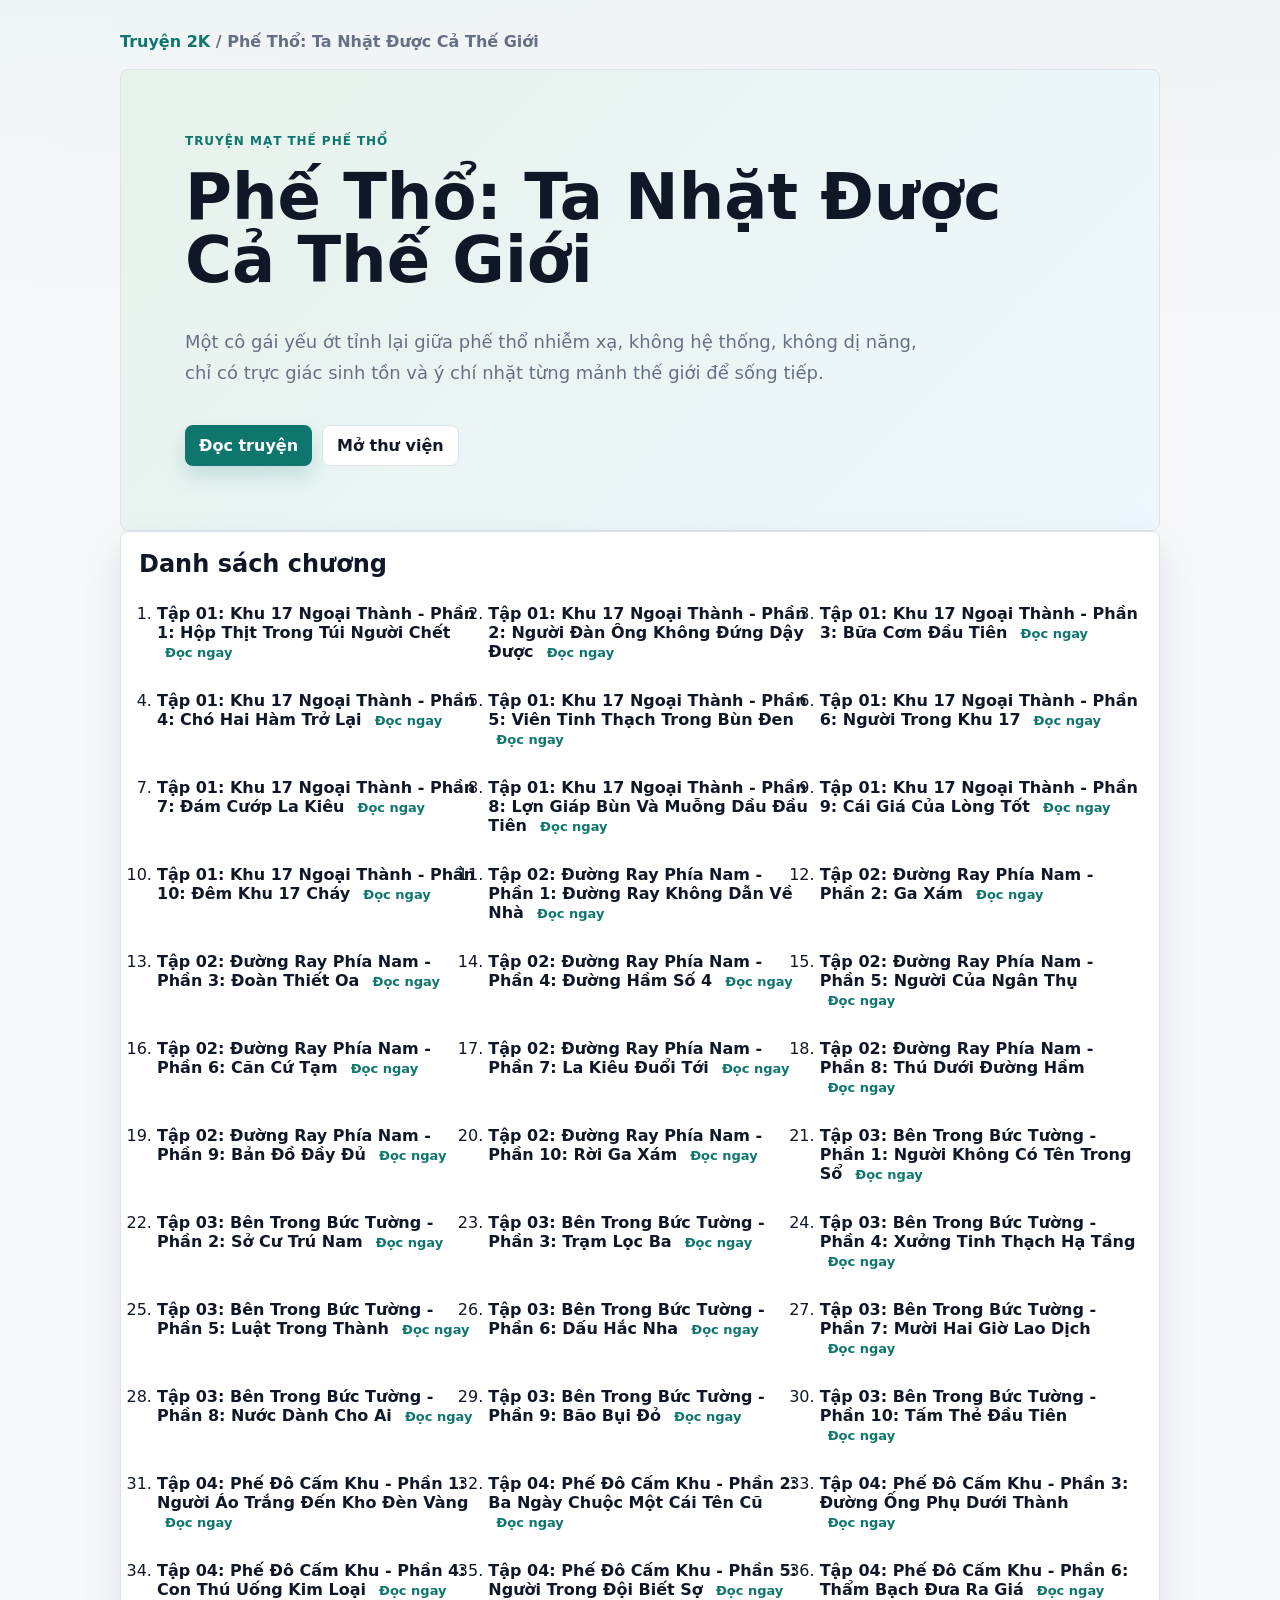
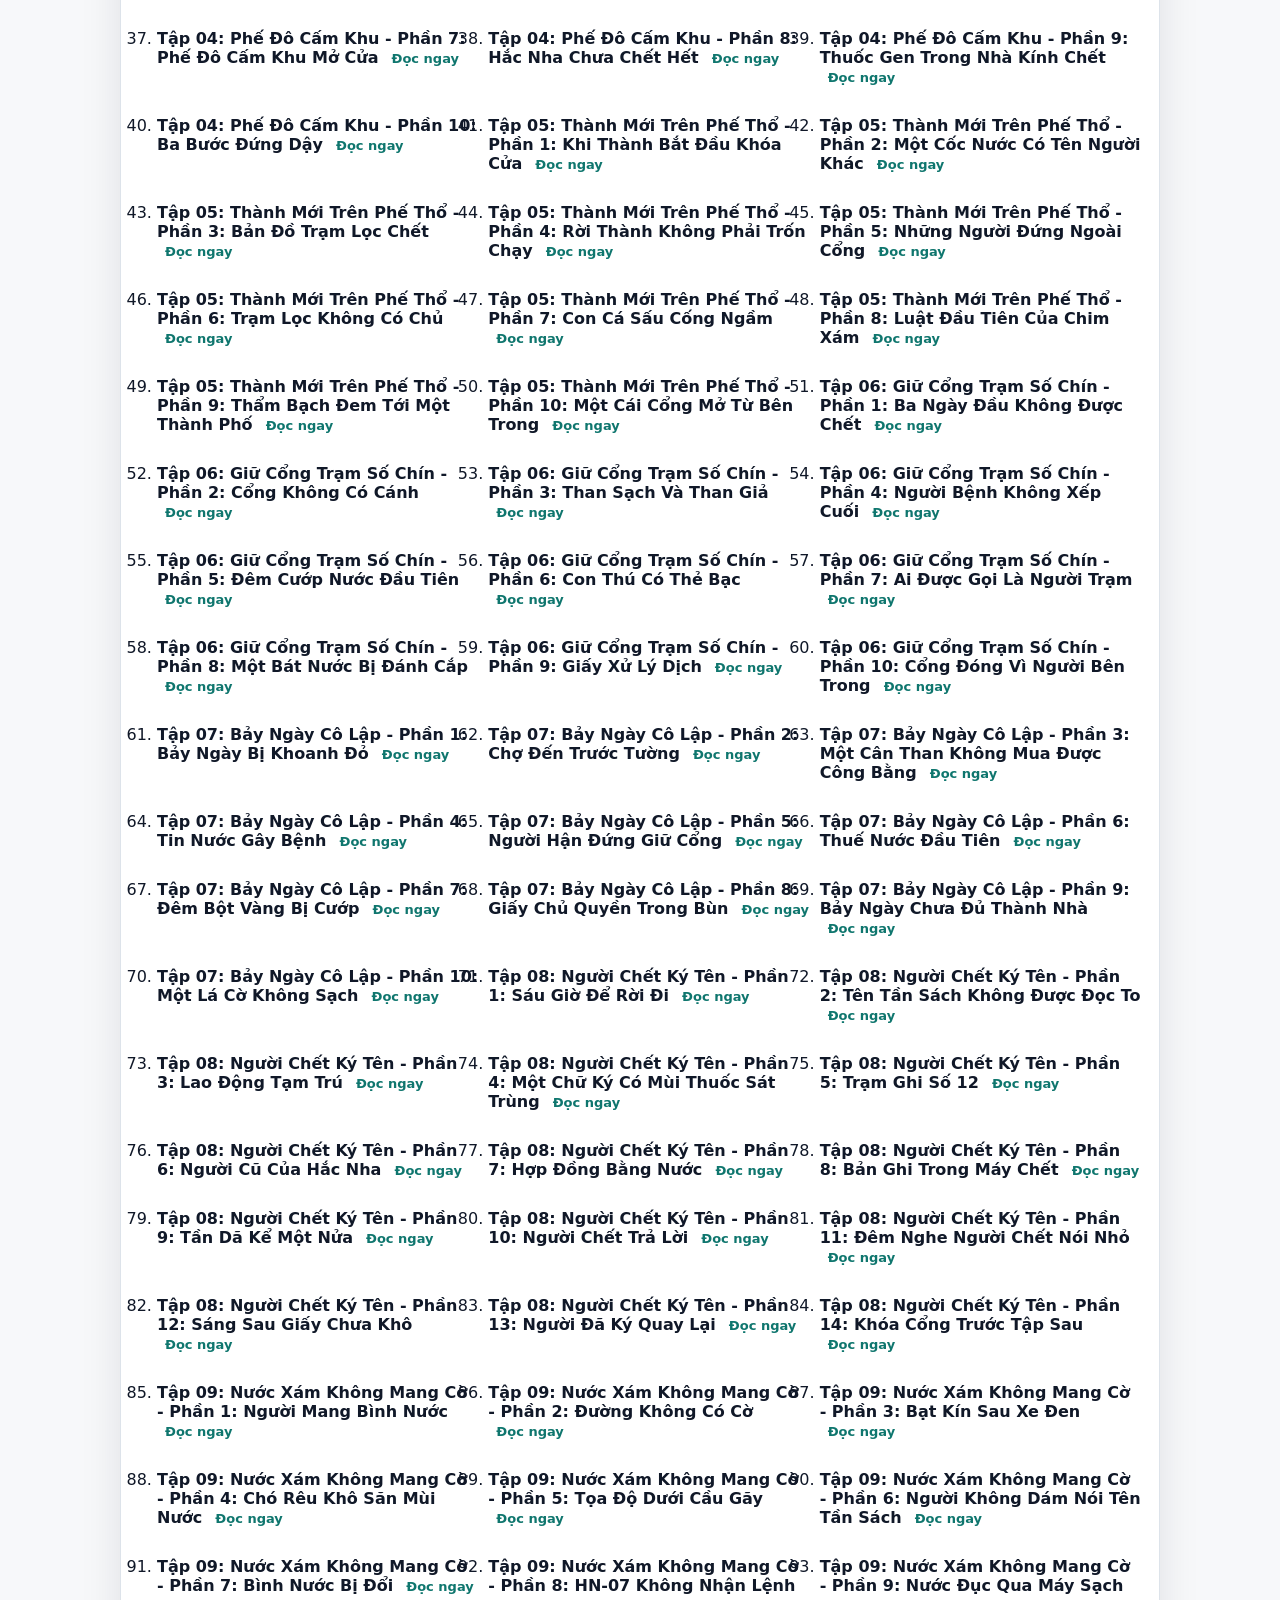
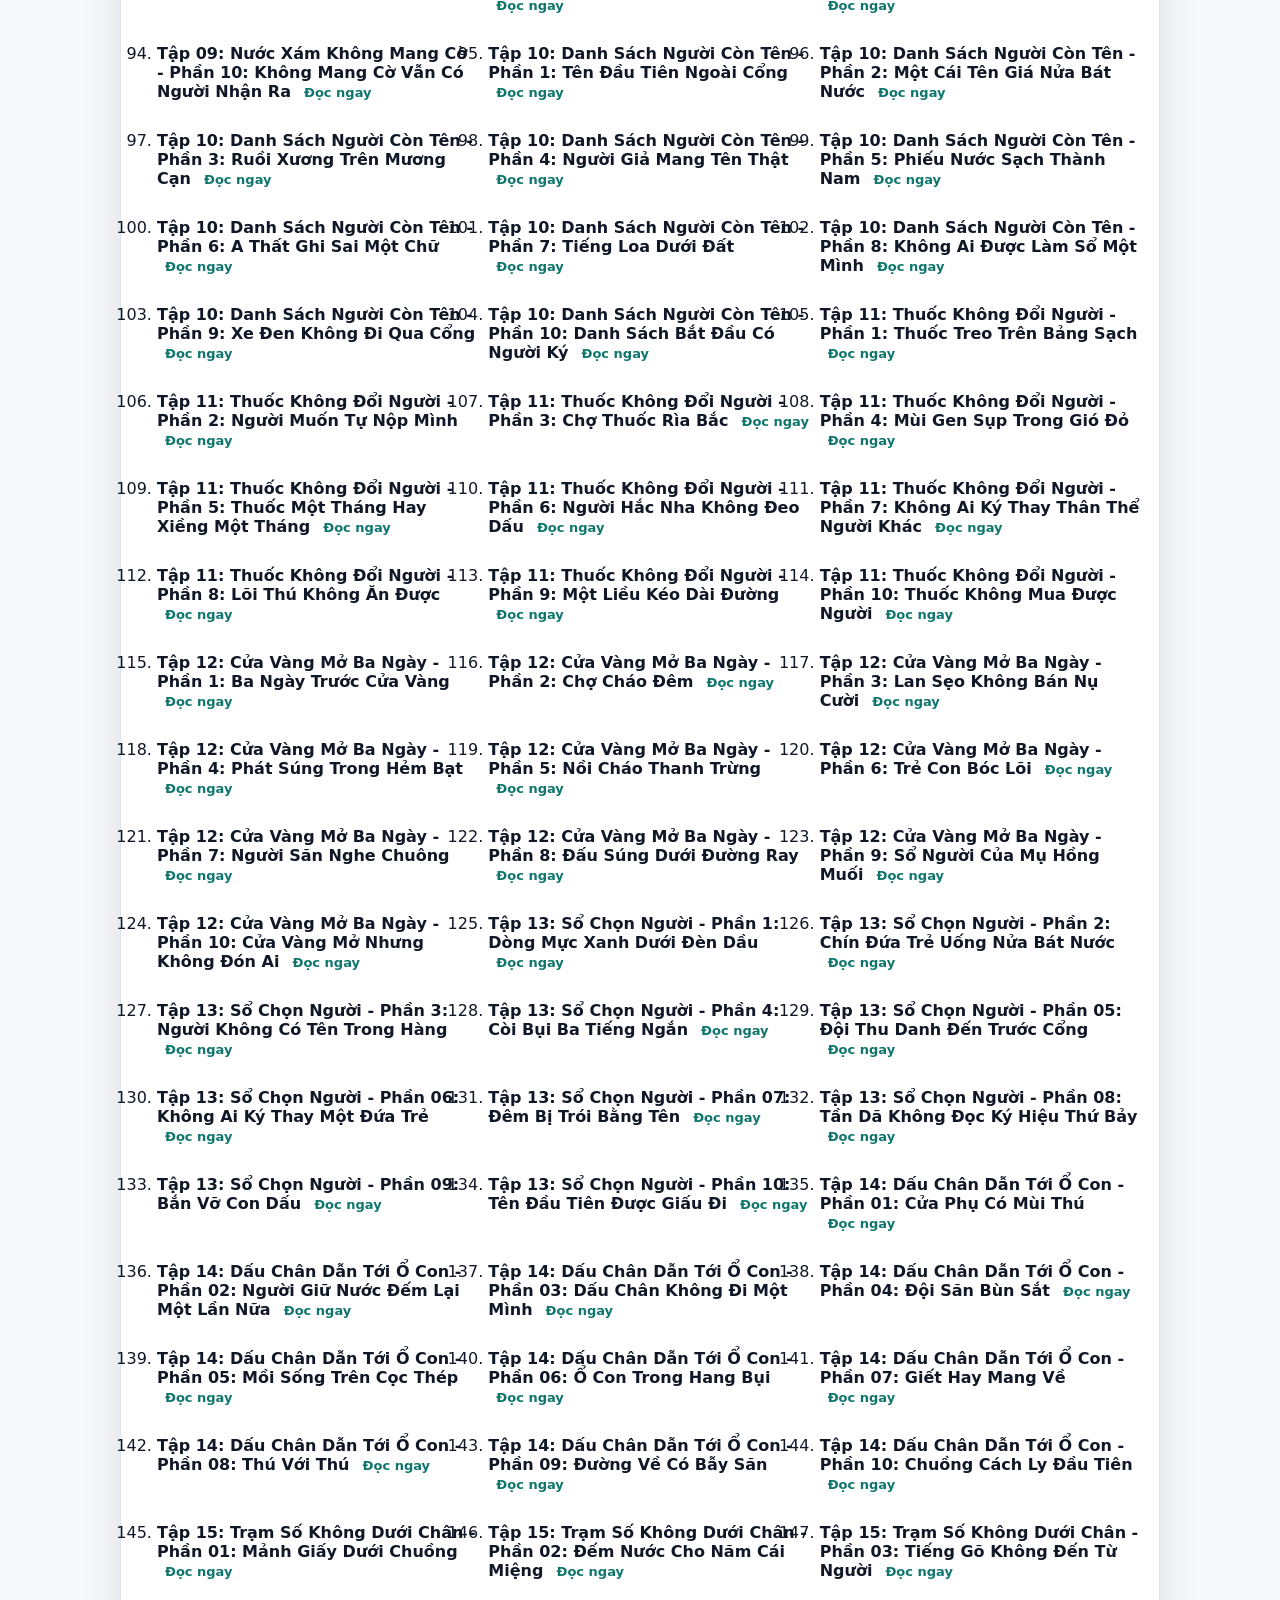
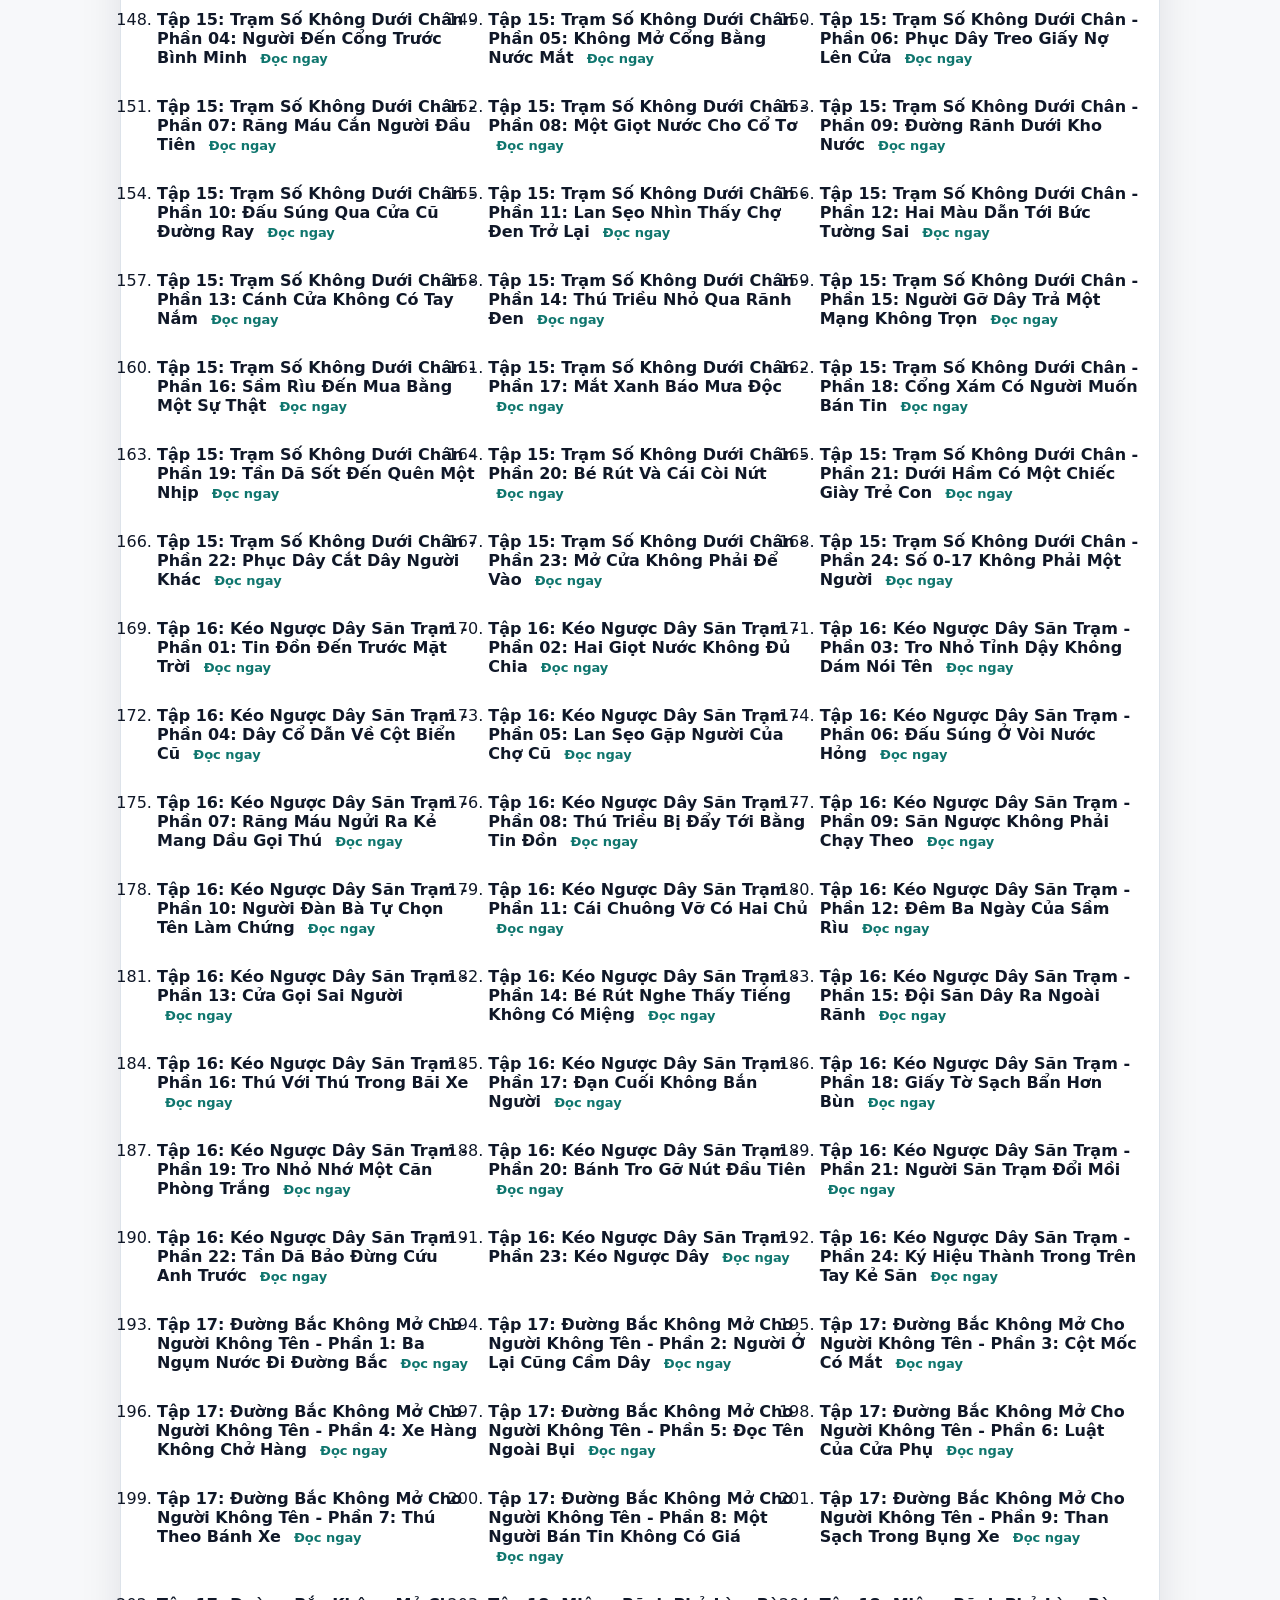
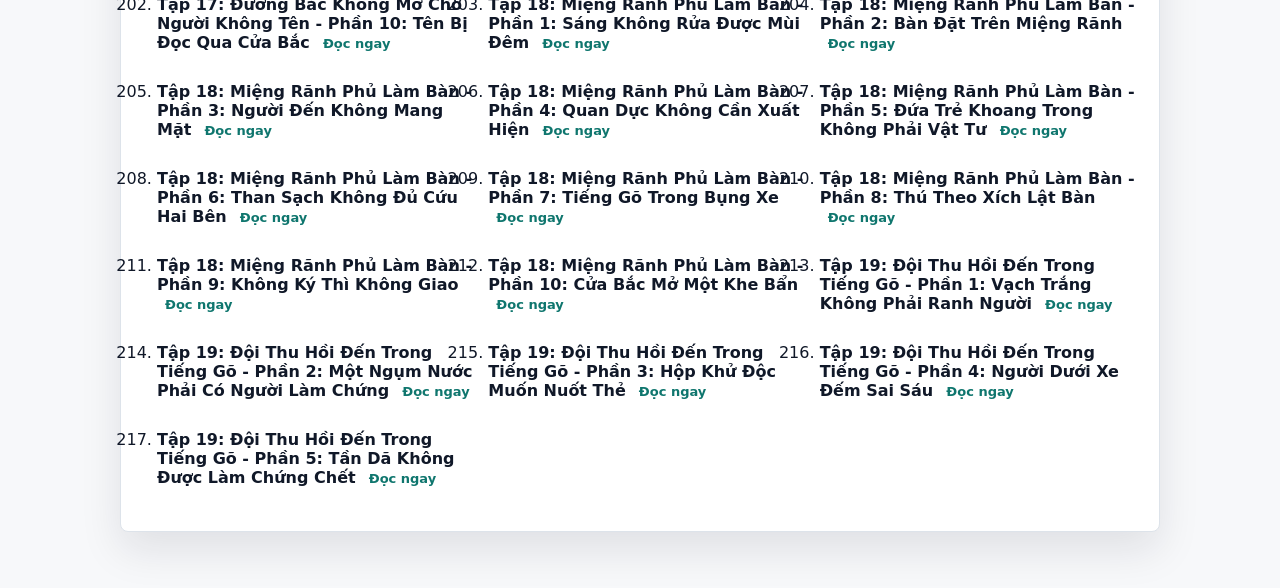
<file: doc-truyen-vip/truyen/phe-tho-ta-nhat-duoc-ca-the-gioi/index.html>
<!doctype html>
<html lang="vi">
  <head>
    <meta charset="utf-8" />
    <meta name="viewport" content="width=device-width, initial-scale=1" />
    <title>Phế Thổ: Ta Nhặt Được Cả Thế Giới - Đọc truyện phế thổ miễn phí | Truyện 2K</title>
    <meta name="description" content="Phế Thổ: Ta Nhặt Được Cả Thế Giới. Một cô gái yếu ớt tỉnh lại giữa phế thổ nhiễm xạ, không hệ thống, không dị năng, chỉ có trực giác sinh tồn và ý chí nhặ…" />
    <meta name="robots" content="index, follow, max-snippet:-1" />
    <link rel="canonical" href="https://vominhthanh996-lang.github.io/truyen-2k/truyen/phe-tho-ta-nhat-duoc-ca-the-gioi/" />
    <meta property="og:title" content="Phế Thổ: Ta Nhặt Được Cả Thế Giới - Đọc truyện phế thổ miễn phí | Truyện 2K" />
    <meta property="og:description" content="Phế Thổ: Ta Nhặt Được Cả Thế Giới. Một cô gái yếu ớt tỉnh lại giữa phế thổ nhiễm xạ, không hệ thống, không dị năng, chỉ có trực giác sinh tồn và ý chí nhặ…" />
    <meta property="og:type" content="article" />
    <meta property="og:url" content="https://vominhthanh996-lang.github.io/truyen-2k/truyen/phe-tho-ta-nhat-duoc-ca-the-gioi/" />
    <meta property="og:image" content="https://vominhthanh996-lang.github.io/truyen-2k/assets/phe-tho-ta-nhat-duoc-ca-the-gioi-thumb.webp" />
    <meta name="twitter:card" content="summary_large_image" />
    <meta name="twitter:image" content="https://vominhthanh996-lang.github.io/truyen-2k/assets/phe-tho-ta-nhat-duoc-ca-the-gioi-thumb.webp" />
    <link rel="stylesheet" href="../../styles.css" />
    <script type="application/ld+json">{"@context":"https://schema.org","@type":"Book","name":"Phế Thổ: Ta Nhặt Được Cả Thế Giới","author":{"@type":"Person","name":"ThanhMV"},"inLanguage":"vi","genre":["Phế thổ","Mạt thế","Sinh tồn","Nữ cường"],"url":"https://vominhthanh996-lang.github.io/truyen-2k/truyen/phe-tho-ta-nhat-duoc-ca-the-gioi/","description":"Một cô gái yếu ớt tỉnh lại giữa phế thổ nhiễm xạ, không hệ thống, không dị năng, chỉ có trực giác sinh tồn và ý chí nhặt từng mảnh thế giới để sống tiếp.","numberOfPages":217,"isAccessibleForFree":true}</script>
  </head>
  <body>
    <main class="seo-page">
      
        <nav class="seo-breadcrumb"><a href="https://vominhthanh996-lang.github.io/truyen-2k/">Truyện 2K</a> / Phế Thổ: Ta Nhặt Được Cả Thế Giới</nav>
        <header class="seo-hero">
          <span class="eyebrow">Truyện mạt thế phế thổ</span>
          <h1>Phế Thổ: Ta Nhặt Được Cả Thế Giới</h1>
          <p>Một cô gái yếu ớt tỉnh lại giữa phế thổ nhiễm xạ, không hệ thống, không dị năng, chỉ có trực giác sinh tồn và ý chí nhặt từng mảnh thế giới để sống tiếp.</p>
          <div class="seo-actions">
            <a class="btn btn-primary" href="https://vominhthanh996-lang.github.io/truyen-2k/#/read/phe-tho-ta-nhat-duoc-ca-the-gioi/c001">Đọc truyện</a>
            <a class="btn btn-secondary" href="https://vominhthanh996-lang.github.io/truyen-2k/#/story/phe-tho-ta-nhat-duoc-ca-the-gioi">Mở thư viện</a>
          </div>
        </header>
        <section class="panel">
          <h2>Danh sách chương</h2>
          <ol class="seo-chapter-list">
          <li>
            <a href="./chuong/c001/">Tập 01: Khu 17 Ngoại Thành - Phần 1: Hộp Thịt Trong Túi Người Chết</a>
            <a class="seo-small-link" href="https://vominhthanh996-lang.github.io/truyen-2k/#/read/phe-tho-ta-nhat-duoc-ca-the-gioi/c001">Đọc ngay</a>
          </li>
          <li>
            <a href="./chuong/c002/">Tập 01: Khu 17 Ngoại Thành - Phần 2: Người Đàn Ông Không Đứng Dậy Được</a>
            <a class="seo-small-link" href="https://vominhthanh996-lang.github.io/truyen-2k/#/read/phe-tho-ta-nhat-duoc-ca-the-gioi/c002">Đọc ngay</a>
          </li>
          <li>
            <a href="./chuong/c003/">Tập 01: Khu 17 Ngoại Thành - Phần 3: Bữa Cơm Đầu Tiên</a>
            <a class="seo-small-link" href="https://vominhthanh996-lang.github.io/truyen-2k/#/read/phe-tho-ta-nhat-duoc-ca-the-gioi/c003">Đọc ngay</a>
          </li>
          <li>
            <a href="./chuong/c004/">Tập 01: Khu 17 Ngoại Thành - Phần 4: Chó Hai Hàm Trở Lại</a>
            <a class="seo-small-link" href="https://vominhthanh996-lang.github.io/truyen-2k/#/read/phe-tho-ta-nhat-duoc-ca-the-gioi/c004">Đọc ngay</a>
          </li>
          <li>
            <a href="./chuong/c005/">Tập 01: Khu 17 Ngoại Thành - Phần 5: Viên Tinh Thạch Trong Bùn Đen</a>
            <a class="seo-small-link" href="https://vominhthanh996-lang.github.io/truyen-2k/#/read/phe-tho-ta-nhat-duoc-ca-the-gioi/c005">Đọc ngay</a>
          </li>
          <li>
            <a href="./chuong/c006/">Tập 01: Khu 17 Ngoại Thành - Phần 6: Người Trong Khu 17</a>
            <a class="seo-small-link" href="https://vominhthanh996-lang.github.io/truyen-2k/#/read/phe-tho-ta-nhat-duoc-ca-the-gioi/c006">Đọc ngay</a>
          </li>
          <li>
            <a href="./chuong/c007/">Tập 01: Khu 17 Ngoại Thành - Phần 7: Đám Cướp La Kiêu</a>
            <a class="seo-small-link" href="https://vominhthanh996-lang.github.io/truyen-2k/#/read/phe-tho-ta-nhat-duoc-ca-the-gioi/c007">Đọc ngay</a>
          </li>
          <li>
            <a href="./chuong/c008/">Tập 01: Khu 17 Ngoại Thành - Phần 8: Lợn Giáp Bùn Và Muỗng Dầu Đầu Tiên</a>
            <a class="seo-small-link" href="https://vominhthanh996-lang.github.io/truyen-2k/#/read/phe-tho-ta-nhat-duoc-ca-the-gioi/c008">Đọc ngay</a>
          </li>
          <li>
            <a href="./chuong/c009/">Tập 01: Khu 17 Ngoại Thành - Phần 9: Cái Giá Của Lòng Tốt</a>
            <a class="seo-small-link" href="https://vominhthanh996-lang.github.io/truyen-2k/#/read/phe-tho-ta-nhat-duoc-ca-the-gioi/c009">Đọc ngay</a>
          </li>
          <li>
            <a href="./chuong/c010/">Tập 01: Khu 17 Ngoại Thành - Phần 10: Đêm Khu 17 Cháy</a>
            <a class="seo-small-link" href="https://vominhthanh996-lang.github.io/truyen-2k/#/read/phe-tho-ta-nhat-duoc-ca-the-gioi/c010">Đọc ngay</a>
          </li>
          <li>
            <a href="./chuong/c011/">Tập 02: Đường Ray Phía Nam - Phần 1: Đường Ray Không Dẫn Về Nhà</a>
            <a class="seo-small-link" href="https://vominhthanh996-lang.github.io/truyen-2k/#/read/phe-tho-ta-nhat-duoc-ca-the-gioi/c011">Đọc ngay</a>
          </li>
          <li>
            <a href="./chuong/c012/">Tập 02: Đường Ray Phía Nam - Phần 2: Ga Xám</a>
            <a class="seo-small-link" href="https://vominhthanh996-lang.github.io/truyen-2k/#/read/phe-tho-ta-nhat-duoc-ca-the-gioi/c012">Đọc ngay</a>
          </li>
          <li>
            <a href="./chuong/c013/">Tập 02: Đường Ray Phía Nam - Phần 3: Đoàn Thiết Oa</a>
            <a class="seo-small-link" href="https://vominhthanh996-lang.github.io/truyen-2k/#/read/phe-tho-ta-nhat-duoc-ca-the-gioi/c013">Đọc ngay</a>
          </li>
          <li>
            <a href="./chuong/c014/">Tập 02: Đường Ray Phía Nam - Phần 4: Đường Hầm Số 4</a>
            <a class="seo-small-link" href="https://vominhthanh996-lang.github.io/truyen-2k/#/read/phe-tho-ta-nhat-duoc-ca-the-gioi/c014">Đọc ngay</a>
          </li>
          <li>
            <a href="./chuong/c015/">Tập 02: Đường Ray Phía Nam - Phần 5: Người Của Ngân Thụ</a>
            <a class="seo-small-link" href="https://vominhthanh996-lang.github.io/truyen-2k/#/read/phe-tho-ta-nhat-duoc-ca-the-gioi/c015">Đọc ngay</a>
          </li>
          <li>
            <a href="./chuong/c016/">Tập 02: Đường Ray Phía Nam - Phần 6: Căn Cứ Tạm</a>
            <a class="seo-small-link" href="https://vominhthanh996-lang.github.io/truyen-2k/#/read/phe-tho-ta-nhat-duoc-ca-the-gioi/c016">Đọc ngay</a>
          </li>
          <li>
            <a href="./chuong/c017/">Tập 02: Đường Ray Phía Nam - Phần 7: La Kiêu Đuổi Tới</a>
            <a class="seo-small-link" href="https://vominhthanh996-lang.github.io/truyen-2k/#/read/phe-tho-ta-nhat-duoc-ca-the-gioi/c017">Đọc ngay</a>
          </li>
          <li>
            <a href="./chuong/c018/">Tập 02: Đường Ray Phía Nam - Phần 8: Thú Dưới Đường Hầm</a>
            <a class="seo-small-link" href="https://vominhthanh996-lang.github.io/truyen-2k/#/read/phe-tho-ta-nhat-duoc-ca-the-gioi/c018">Đọc ngay</a>
          </li>
          <li>
            <a href="./chuong/c019/">Tập 02: Đường Ray Phía Nam - Phần 9: Bản Đồ Đầy Đủ</a>
            <a class="seo-small-link" href="https://vominhthanh996-lang.github.io/truyen-2k/#/read/phe-tho-ta-nhat-duoc-ca-the-gioi/c019">Đọc ngay</a>
          </li>
          <li>
            <a href="./chuong/c020/">Tập 02: Đường Ray Phía Nam - Phần 10: Rời Ga Xám</a>
            <a class="seo-small-link" href="https://vominhthanh996-lang.github.io/truyen-2k/#/read/phe-tho-ta-nhat-duoc-ca-the-gioi/c020">Đọc ngay</a>
          </li>
          <li>
            <a href="./chuong/c021/">Tập 03: Bên Trong Bức Tường - Phần 1: Người Không Có Tên Trong Sổ</a>
            <a class="seo-small-link" href="https://vominhthanh996-lang.github.io/truyen-2k/#/read/phe-tho-ta-nhat-duoc-ca-the-gioi/c021">Đọc ngay</a>
          </li>
          <li>
            <a href="./chuong/c022/">Tập 03: Bên Trong Bức Tường - Phần 2: Sở Cư Trú Nam</a>
            <a class="seo-small-link" href="https://vominhthanh996-lang.github.io/truyen-2k/#/read/phe-tho-ta-nhat-duoc-ca-the-gioi/c022">Đọc ngay</a>
          </li>
          <li>
            <a href="./chuong/c023/">Tập 03: Bên Trong Bức Tường - Phần 3: Trạm Lọc Ba</a>
            <a class="seo-small-link" href="https://vominhthanh996-lang.github.io/truyen-2k/#/read/phe-tho-ta-nhat-duoc-ca-the-gioi/c023">Đọc ngay</a>
          </li>
          <li>
            <a href="./chuong/c024/">Tập 03: Bên Trong Bức Tường - Phần 4: Xưởng Tinh Thạch Hạ Tầng</a>
            <a class="seo-small-link" href="https://vominhthanh996-lang.github.io/truyen-2k/#/read/phe-tho-ta-nhat-duoc-ca-the-gioi/c024">Đọc ngay</a>
          </li>
          <li>
            <a href="./chuong/c025/">Tập 03: Bên Trong Bức Tường - Phần 5: Luật Trong Thành</a>
            <a class="seo-small-link" href="https://vominhthanh996-lang.github.io/truyen-2k/#/read/phe-tho-ta-nhat-duoc-ca-the-gioi/c025">Đọc ngay</a>
          </li>
          <li>
            <a href="./chuong/c026/">Tập 03: Bên Trong Bức Tường - Phần 6: Dấu Hắc Nha</a>
            <a class="seo-small-link" href="https://vominhthanh996-lang.github.io/truyen-2k/#/read/phe-tho-ta-nhat-duoc-ca-the-gioi/c026">Đọc ngay</a>
          </li>
          <li>
            <a href="./chuong/c027/">Tập 03: Bên Trong Bức Tường - Phần 7: Mười Hai Giờ Lao Dịch</a>
            <a class="seo-small-link" href="https://vominhthanh996-lang.github.io/truyen-2k/#/read/phe-tho-ta-nhat-duoc-ca-the-gioi/c027">Đọc ngay</a>
          </li>
          <li>
            <a href="./chuong/c028/">Tập 03: Bên Trong Bức Tường - Phần 8: Nước Dành Cho Ai</a>
            <a class="seo-small-link" href="https://vominhthanh996-lang.github.io/truyen-2k/#/read/phe-tho-ta-nhat-duoc-ca-the-gioi/c028">Đọc ngay</a>
          </li>
          <li>
            <a href="./chuong/c029/">Tập 03: Bên Trong Bức Tường - Phần 9: Bão Bụi Đỏ</a>
            <a class="seo-small-link" href="https://vominhthanh996-lang.github.io/truyen-2k/#/read/phe-tho-ta-nhat-duoc-ca-the-gioi/c029">Đọc ngay</a>
          </li>
          <li>
            <a href="./chuong/c030/">Tập 03: Bên Trong Bức Tường - Phần 10: Tấm Thẻ Đầu Tiên</a>
            <a class="seo-small-link" href="https://vominhthanh996-lang.github.io/truyen-2k/#/read/phe-tho-ta-nhat-duoc-ca-the-gioi/c030">Đọc ngay</a>
          </li>
          <li>
            <a href="./chuong/c031/">Tập 04: Phế Đô Cấm Khu - Phần 1: Người Áo Trắng Đến Kho Đèn Vàng</a>
            <a class="seo-small-link" href="https://vominhthanh996-lang.github.io/truyen-2k/#/read/phe-tho-ta-nhat-duoc-ca-the-gioi/c031">Đọc ngay</a>
          </li>
          <li>
            <a href="./chuong/c032/">Tập 04: Phế Đô Cấm Khu - Phần 2: Ba Ngày Chuộc Một Cái Tên Cũ</a>
            <a class="seo-small-link" href="https://vominhthanh996-lang.github.io/truyen-2k/#/read/phe-tho-ta-nhat-duoc-ca-the-gioi/c032">Đọc ngay</a>
          </li>
          <li>
            <a href="./chuong/c033/">Tập 04: Phế Đô Cấm Khu - Phần 3: Đường Ống Phụ Dưới Thành</a>
            <a class="seo-small-link" href="https://vominhthanh996-lang.github.io/truyen-2k/#/read/phe-tho-ta-nhat-duoc-ca-the-gioi/c033">Đọc ngay</a>
          </li>
          <li>
            <a href="./chuong/c034/">Tập 04: Phế Đô Cấm Khu - Phần 4: Con Thú Uống Kim Loại</a>
            <a class="seo-small-link" href="https://vominhthanh996-lang.github.io/truyen-2k/#/read/phe-tho-ta-nhat-duoc-ca-the-gioi/c034">Đọc ngay</a>
          </li>
          <li>
            <a href="./chuong/c035/">Tập 04: Phế Đô Cấm Khu - Phần 5: Người Trong Đội Biết Sợ</a>
            <a class="seo-small-link" href="https://vominhthanh996-lang.github.io/truyen-2k/#/read/phe-tho-ta-nhat-duoc-ca-the-gioi/c035">Đọc ngay</a>
          </li>
          <li>
            <a href="./chuong/c036/">Tập 04: Phế Đô Cấm Khu - Phần 6: Thẩm Bạch Đưa Ra Giá</a>
            <a class="seo-small-link" href="https://vominhthanh996-lang.github.io/truyen-2k/#/read/phe-tho-ta-nhat-duoc-ca-the-gioi/c036">Đọc ngay</a>
          </li>
          <li>
            <a href="./chuong/c037/">Tập 04: Phế Đô Cấm Khu - Phần 7: Phế Đô Cấm Khu Mở Cửa</a>
            <a class="seo-small-link" href="https://vominhthanh996-lang.github.io/truyen-2k/#/read/phe-tho-ta-nhat-duoc-ca-the-gioi/c037">Đọc ngay</a>
          </li>
          <li>
            <a href="./chuong/c038/">Tập 04: Phế Đô Cấm Khu - Phần 8: Hắc Nha Chưa Chết Hết</a>
            <a class="seo-small-link" href="https://vominhthanh996-lang.github.io/truyen-2k/#/read/phe-tho-ta-nhat-duoc-ca-the-gioi/c038">Đọc ngay</a>
          </li>
          <li>
            <a href="./chuong/c039/">Tập 04: Phế Đô Cấm Khu - Phần 9: Thuốc Gen Trong Nhà Kính Chết</a>
            <a class="seo-small-link" href="https://vominhthanh996-lang.github.io/truyen-2k/#/read/phe-tho-ta-nhat-duoc-ca-the-gioi/c039">Đọc ngay</a>
          </li>
          <li>
            <a href="./chuong/c040/">Tập 04: Phế Đô Cấm Khu - Phần 10: Ba Bước Đứng Dậy</a>
            <a class="seo-small-link" href="https://vominhthanh996-lang.github.io/truyen-2k/#/read/phe-tho-ta-nhat-duoc-ca-the-gioi/c040">Đọc ngay</a>
          </li>
          <li>
            <a href="./chuong/c041/">Tập 05: Thành Mới Trên Phế Thổ - Phần 1: Khi Thành Bắt Đầu Khóa Cửa</a>
            <a class="seo-small-link" href="https://vominhthanh996-lang.github.io/truyen-2k/#/read/phe-tho-ta-nhat-duoc-ca-the-gioi/c041">Đọc ngay</a>
          </li>
          <li>
            <a href="./chuong/c042/">Tập 05: Thành Mới Trên Phế Thổ - Phần 2: Một Cốc Nước Có Tên Người Khác</a>
            <a class="seo-small-link" href="https://vominhthanh996-lang.github.io/truyen-2k/#/read/phe-tho-ta-nhat-duoc-ca-the-gioi/c042">Đọc ngay</a>
          </li>
          <li>
            <a href="./chuong/c043/">Tập 05: Thành Mới Trên Phế Thổ - Phần 3: Bản Đồ Trạm Lọc Chết</a>
            <a class="seo-small-link" href="https://vominhthanh996-lang.github.io/truyen-2k/#/read/phe-tho-ta-nhat-duoc-ca-the-gioi/c043">Đọc ngay</a>
          </li>
          <li>
            <a href="./chuong/c044/">Tập 05: Thành Mới Trên Phế Thổ - Phần 4: Rời Thành Không Phải Trốn Chạy</a>
            <a class="seo-small-link" href="https://vominhthanh996-lang.github.io/truyen-2k/#/read/phe-tho-ta-nhat-duoc-ca-the-gioi/c044">Đọc ngay</a>
          </li>
          <li>
            <a href="./chuong/c045/">Tập 05: Thành Mới Trên Phế Thổ - Phần 5: Những Người Đứng Ngoài Cổng</a>
            <a class="seo-small-link" href="https://vominhthanh996-lang.github.io/truyen-2k/#/read/phe-tho-ta-nhat-duoc-ca-the-gioi/c045">Đọc ngay</a>
          </li>
          <li>
            <a href="./chuong/c046/">Tập 05: Thành Mới Trên Phế Thổ - Phần 6: Trạm Lọc Không Có Chủ</a>
            <a class="seo-small-link" href="https://vominhthanh996-lang.github.io/truyen-2k/#/read/phe-tho-ta-nhat-duoc-ca-the-gioi/c046">Đọc ngay</a>
          </li>
          <li>
            <a href="./chuong/c047/">Tập 05: Thành Mới Trên Phế Thổ - Phần 7: Con Cá Sấu Cống Ngầm</a>
            <a class="seo-small-link" href="https://vominhthanh996-lang.github.io/truyen-2k/#/read/phe-tho-ta-nhat-duoc-ca-the-gioi/c047">Đọc ngay</a>
          </li>
          <li>
            <a href="./chuong/c048/">Tập 05: Thành Mới Trên Phế Thổ - Phần 8: Luật Đầu Tiên Của Chim Xám</a>
            <a class="seo-small-link" href="https://vominhthanh996-lang.github.io/truyen-2k/#/read/phe-tho-ta-nhat-duoc-ca-the-gioi/c048">Đọc ngay</a>
          </li>
          <li>
            <a href="./chuong/c049/">Tập 05: Thành Mới Trên Phế Thổ - Phần 9: Thẩm Bạch Đem Tới Một Thành Phố</a>
            <a class="seo-small-link" href="https://vominhthanh996-lang.github.io/truyen-2k/#/read/phe-tho-ta-nhat-duoc-ca-the-gioi/c049">Đọc ngay</a>
          </li>
          <li>
            <a href="./chuong/c050/">Tập 05: Thành Mới Trên Phế Thổ - Phần 10: Một Cái Cổng Mở Từ Bên Trong</a>
            <a class="seo-small-link" href="https://vominhthanh996-lang.github.io/truyen-2k/#/read/phe-tho-ta-nhat-duoc-ca-the-gioi/c050">Đọc ngay</a>
          </li>
          <li>
            <a href="./chuong/c051/">Tập 06: Giữ Cổng Trạm Số Chín - Phần 1: Ba Ngày Đầu Không Được Chết</a>
            <a class="seo-small-link" href="https://vominhthanh996-lang.github.io/truyen-2k/#/read/phe-tho-ta-nhat-duoc-ca-the-gioi/c051">Đọc ngay</a>
          </li>
          <li>
            <a href="./chuong/c052/">Tập 06: Giữ Cổng Trạm Số Chín - Phần 2: Cổng Không Có Cánh</a>
            <a class="seo-small-link" href="https://vominhthanh996-lang.github.io/truyen-2k/#/read/phe-tho-ta-nhat-duoc-ca-the-gioi/c052">Đọc ngay</a>
          </li>
          <li>
            <a href="./chuong/c053/">Tập 06: Giữ Cổng Trạm Số Chín - Phần 3: Than Sạch Và Than Giả</a>
            <a class="seo-small-link" href="https://vominhthanh996-lang.github.io/truyen-2k/#/read/phe-tho-ta-nhat-duoc-ca-the-gioi/c053">Đọc ngay</a>
          </li>
          <li>
            <a href="./chuong/c054/">Tập 06: Giữ Cổng Trạm Số Chín - Phần 4: Người Bệnh Không Xếp Cuối</a>
            <a class="seo-small-link" href="https://vominhthanh996-lang.github.io/truyen-2k/#/read/phe-tho-ta-nhat-duoc-ca-the-gioi/c054">Đọc ngay</a>
          </li>
          <li>
            <a href="./chuong/c055/">Tập 06: Giữ Cổng Trạm Số Chín - Phần 5: Đêm Cướp Nước Đầu Tiên</a>
            <a class="seo-small-link" href="https://vominhthanh996-lang.github.io/truyen-2k/#/read/phe-tho-ta-nhat-duoc-ca-the-gioi/c055">Đọc ngay</a>
          </li>
          <li>
            <a href="./chuong/c056/">Tập 06: Giữ Cổng Trạm Số Chín - Phần 6: Con Thú Có Thẻ Bạc</a>
            <a class="seo-small-link" href="https://vominhthanh996-lang.github.io/truyen-2k/#/read/phe-tho-ta-nhat-duoc-ca-the-gioi/c056">Đọc ngay</a>
          </li>
          <li>
            <a href="./chuong/c057/">Tập 06: Giữ Cổng Trạm Số Chín - Phần 7: Ai Được Gọi Là Người Trạm</a>
            <a class="seo-small-link" href="https://vominhthanh996-lang.github.io/truyen-2k/#/read/phe-tho-ta-nhat-duoc-ca-the-gioi/c057">Đọc ngay</a>
          </li>
          <li>
            <a href="./chuong/c058/">Tập 06: Giữ Cổng Trạm Số Chín - Phần 8: Một Bát Nước Bị Đánh Cắp</a>
            <a class="seo-small-link" href="https://vominhthanh996-lang.github.io/truyen-2k/#/read/phe-tho-ta-nhat-duoc-ca-the-gioi/c058">Đọc ngay</a>
          </li>
          <li>
            <a href="./chuong/c059/">Tập 06: Giữ Cổng Trạm Số Chín - Phần 9: Giấy Xử Lý Dịch</a>
            <a class="seo-small-link" href="https://vominhthanh996-lang.github.io/truyen-2k/#/read/phe-tho-ta-nhat-duoc-ca-the-gioi/c059">Đọc ngay</a>
          </li>
          <li>
            <a href="./chuong/c060/">Tập 06: Giữ Cổng Trạm Số Chín - Phần 10: Cổng Đóng Vì Người Bên Trong</a>
            <a class="seo-small-link" href="https://vominhthanh996-lang.github.io/truyen-2k/#/read/phe-tho-ta-nhat-duoc-ca-the-gioi/c060">Đọc ngay</a>
          </li>
          <li>
            <a href="./chuong/c061/">Tập 07: Bảy Ngày Cô Lập - Phần 1: Bảy Ngày Bị Khoanh Đỏ</a>
            <a class="seo-small-link" href="https://vominhthanh996-lang.github.io/truyen-2k/#/read/phe-tho-ta-nhat-duoc-ca-the-gioi/c061">Đọc ngay</a>
          </li>
          <li>
            <a href="./chuong/c062/">Tập 07: Bảy Ngày Cô Lập - Phần 2: Chợ Đến Trước Tường</a>
            <a class="seo-small-link" href="https://vominhthanh996-lang.github.io/truyen-2k/#/read/phe-tho-ta-nhat-duoc-ca-the-gioi/c062">Đọc ngay</a>
          </li>
          <li>
            <a href="./chuong/c063/">Tập 07: Bảy Ngày Cô Lập - Phần 3: Một Cân Than Không Mua Được Công Bằng</a>
            <a class="seo-small-link" href="https://vominhthanh996-lang.github.io/truyen-2k/#/read/phe-tho-ta-nhat-duoc-ca-the-gioi/c063">Đọc ngay</a>
          </li>
          <li>
            <a href="./chuong/c064/">Tập 07: Bảy Ngày Cô Lập - Phần 4: Tin Nước Gây Bệnh</a>
            <a class="seo-small-link" href="https://vominhthanh996-lang.github.io/truyen-2k/#/read/phe-tho-ta-nhat-duoc-ca-the-gioi/c064">Đọc ngay</a>
          </li>
          <li>
            <a href="./chuong/c065/">Tập 07: Bảy Ngày Cô Lập - Phần 5: Người Hận Đứng Giữ Cổng</a>
            <a class="seo-small-link" href="https://vominhthanh996-lang.github.io/truyen-2k/#/read/phe-tho-ta-nhat-duoc-ca-the-gioi/c065">Đọc ngay</a>
          </li>
          <li>
            <a href="./chuong/c066/">Tập 07: Bảy Ngày Cô Lập - Phần 6: Thuế Nước Đầu Tiên</a>
            <a class="seo-small-link" href="https://vominhthanh996-lang.github.io/truyen-2k/#/read/phe-tho-ta-nhat-duoc-ca-the-gioi/c066">Đọc ngay</a>
          </li>
          <li>
            <a href="./chuong/c067/">Tập 07: Bảy Ngày Cô Lập - Phần 7: Đêm Bột Vàng Bị Cướp</a>
            <a class="seo-small-link" href="https://vominhthanh996-lang.github.io/truyen-2k/#/read/phe-tho-ta-nhat-duoc-ca-the-gioi/c067">Đọc ngay</a>
          </li>
          <li>
            <a href="./chuong/c068/">Tập 07: Bảy Ngày Cô Lập - Phần 8: Giấy Chủ Quyền Trong Bùn</a>
            <a class="seo-small-link" href="https://vominhthanh996-lang.github.io/truyen-2k/#/read/phe-tho-ta-nhat-duoc-ca-the-gioi/c068">Đọc ngay</a>
          </li>
          <li>
            <a href="./chuong/c069/">Tập 07: Bảy Ngày Cô Lập - Phần 9: Bảy Ngày Chưa Đủ Thành Nhà</a>
            <a class="seo-small-link" href="https://vominhthanh996-lang.github.io/truyen-2k/#/read/phe-tho-ta-nhat-duoc-ca-the-gioi/c069">Đọc ngay</a>
          </li>
          <li>
            <a href="./chuong/c070/">Tập 07: Bảy Ngày Cô Lập - Phần 10: Một Lá Cờ Không Sạch</a>
            <a class="seo-small-link" href="https://vominhthanh996-lang.github.io/truyen-2k/#/read/phe-tho-ta-nhat-duoc-ca-the-gioi/c070">Đọc ngay</a>
          </li>
          <li>
            <a href="./chuong/c071/">Tập 08: Người Chết Ký Tên - Phần 1: Sáu Giờ Để Rời Đi</a>
            <a class="seo-small-link" href="https://vominhthanh996-lang.github.io/truyen-2k/#/read/phe-tho-ta-nhat-duoc-ca-the-gioi/c071">Đọc ngay</a>
          </li>
          <li>
            <a href="./chuong/c072/">Tập 08: Người Chết Ký Tên - Phần 2: Tên Tần Sách Không Được Đọc To</a>
            <a class="seo-small-link" href="https://vominhthanh996-lang.github.io/truyen-2k/#/read/phe-tho-ta-nhat-duoc-ca-the-gioi/c072">Đọc ngay</a>
          </li>
          <li>
            <a href="./chuong/c073/">Tập 08: Người Chết Ký Tên - Phần 3: Lao Động Tạm Trú</a>
            <a class="seo-small-link" href="https://vominhthanh996-lang.github.io/truyen-2k/#/read/phe-tho-ta-nhat-duoc-ca-the-gioi/c073">Đọc ngay</a>
          </li>
          <li>
            <a href="./chuong/c074/">Tập 08: Người Chết Ký Tên - Phần 4: Một Chữ Ký Có Mùi Thuốc Sát Trùng</a>
            <a class="seo-small-link" href="https://vominhthanh996-lang.github.io/truyen-2k/#/read/phe-tho-ta-nhat-duoc-ca-the-gioi/c074">Đọc ngay</a>
          </li>
          <li>
            <a href="./chuong/c075/">Tập 08: Người Chết Ký Tên - Phần 5: Trạm Ghi Số 12</a>
            <a class="seo-small-link" href="https://vominhthanh996-lang.github.io/truyen-2k/#/read/phe-tho-ta-nhat-duoc-ca-the-gioi/c075">Đọc ngay</a>
          </li>
          <li>
            <a href="./chuong/c076/">Tập 08: Người Chết Ký Tên - Phần 6: Người Cũ Của Hắc Nha</a>
            <a class="seo-small-link" href="https://vominhthanh996-lang.github.io/truyen-2k/#/read/phe-tho-ta-nhat-duoc-ca-the-gioi/c076">Đọc ngay</a>
          </li>
          <li>
            <a href="./chuong/c077/">Tập 08: Người Chết Ký Tên - Phần 7: Hợp Đồng Bằng Nước</a>
            <a class="seo-small-link" href="https://vominhthanh996-lang.github.io/truyen-2k/#/read/phe-tho-ta-nhat-duoc-ca-the-gioi/c077">Đọc ngay</a>
          </li>
          <li>
            <a href="./chuong/c078/">Tập 08: Người Chết Ký Tên - Phần 8: Bản Ghi Trong Máy Chết</a>
            <a class="seo-small-link" href="https://vominhthanh996-lang.github.io/truyen-2k/#/read/phe-tho-ta-nhat-duoc-ca-the-gioi/c078">Đọc ngay</a>
          </li>
          <li>
            <a href="./chuong/c079/">Tập 08: Người Chết Ký Tên - Phần 9: Tần Dã Kể Một Nửa</a>
            <a class="seo-small-link" href="https://vominhthanh996-lang.github.io/truyen-2k/#/read/phe-tho-ta-nhat-duoc-ca-the-gioi/c079">Đọc ngay</a>
          </li>
          <li>
            <a href="./chuong/c080/">Tập 08: Người Chết Ký Tên - Phần 10: Người Chết Trả Lời</a>
            <a class="seo-small-link" href="https://vominhthanh996-lang.github.io/truyen-2k/#/read/phe-tho-ta-nhat-duoc-ca-the-gioi/c080">Đọc ngay</a>
          </li>
          <li>
            <a href="./chuong/c081/">Tập 08: Người Chết Ký Tên - Phần 11: Đêm Nghe Người Chết Nói Nhỏ</a>
            <a class="seo-small-link" href="https://vominhthanh996-lang.github.io/truyen-2k/#/read/phe-tho-ta-nhat-duoc-ca-the-gioi/c081">Đọc ngay</a>
          </li>
          <li>
            <a href="./chuong/c082/">Tập 08: Người Chết Ký Tên - Phần 12: Sáng Sau Giấy Chưa Khô</a>
            <a class="seo-small-link" href="https://vominhthanh996-lang.github.io/truyen-2k/#/read/phe-tho-ta-nhat-duoc-ca-the-gioi/c082">Đọc ngay</a>
          </li>
          <li>
            <a href="./chuong/c083/">Tập 08: Người Chết Ký Tên - Phần 13: Người Đã Ký Quay Lại</a>
            <a class="seo-small-link" href="https://vominhthanh996-lang.github.io/truyen-2k/#/read/phe-tho-ta-nhat-duoc-ca-the-gioi/c083">Đọc ngay</a>
          </li>
          <li>
            <a href="./chuong/c084/">Tập 08: Người Chết Ký Tên - Phần 14: Khóa Cổng Trước Tập Sau</a>
            <a class="seo-small-link" href="https://vominhthanh996-lang.github.io/truyen-2k/#/read/phe-tho-ta-nhat-duoc-ca-the-gioi/c084">Đọc ngay</a>
          </li>
          <li>
            <a href="./chuong/c085/">Tập 09: Nước Xám Không Mang Cờ - Phần 1: Người Mang Bình Nước</a>
            <a class="seo-small-link" href="https://vominhthanh996-lang.github.io/truyen-2k/#/read/phe-tho-ta-nhat-duoc-ca-the-gioi/c085">Đọc ngay</a>
          </li>
          <li>
            <a href="./chuong/c086/">Tập 09: Nước Xám Không Mang Cờ - Phần 2: Đường Không Có Cờ</a>
            <a class="seo-small-link" href="https://vominhthanh996-lang.github.io/truyen-2k/#/read/phe-tho-ta-nhat-duoc-ca-the-gioi/c086">Đọc ngay</a>
          </li>
          <li>
            <a href="./chuong/c087/">Tập 09: Nước Xám Không Mang Cờ - Phần 3: Bạt Kín Sau Xe Đen</a>
            <a class="seo-small-link" href="https://vominhthanh996-lang.github.io/truyen-2k/#/read/phe-tho-ta-nhat-duoc-ca-the-gioi/c087">Đọc ngay</a>
          </li>
          <li>
            <a href="./chuong/c088/">Tập 09: Nước Xám Không Mang Cờ - Phần 4: Chó Rêu Khô Săn Mùi Nước</a>
            <a class="seo-small-link" href="https://vominhthanh996-lang.github.io/truyen-2k/#/read/phe-tho-ta-nhat-duoc-ca-the-gioi/c088">Đọc ngay</a>
          </li>
          <li>
            <a href="./chuong/c089/">Tập 09: Nước Xám Không Mang Cờ - Phần 5: Tọa Độ Dưới Cầu Gãy</a>
            <a class="seo-small-link" href="https://vominhthanh996-lang.github.io/truyen-2k/#/read/phe-tho-ta-nhat-duoc-ca-the-gioi/c089">Đọc ngay</a>
          </li>
          <li>
            <a href="./chuong/c090/">Tập 09: Nước Xám Không Mang Cờ - Phần 6: Người Không Dám Nói Tên Tần Sách</a>
            <a class="seo-small-link" href="https://vominhthanh996-lang.github.io/truyen-2k/#/read/phe-tho-ta-nhat-duoc-ca-the-gioi/c090">Đọc ngay</a>
          </li>
          <li>
            <a href="./chuong/c091/">Tập 09: Nước Xám Không Mang Cờ - Phần 7: Bình Nước Bị Đổi</a>
            <a class="seo-small-link" href="https://vominhthanh996-lang.github.io/truyen-2k/#/read/phe-tho-ta-nhat-duoc-ca-the-gioi/c091">Đọc ngay</a>
          </li>
          <li>
            <a href="./chuong/c092/">Tập 09: Nước Xám Không Mang Cờ - Phần 8: HN-07 Không Nhận Lệnh</a>
            <a class="seo-small-link" href="https://vominhthanh996-lang.github.io/truyen-2k/#/read/phe-tho-ta-nhat-duoc-ca-the-gioi/c092">Đọc ngay</a>
          </li>
          <li>
            <a href="./chuong/c093/">Tập 09: Nước Xám Không Mang Cờ - Phần 9: Nước Đục Qua Máy Sạch</a>
            <a class="seo-small-link" href="https://vominhthanh996-lang.github.io/truyen-2k/#/read/phe-tho-ta-nhat-duoc-ca-the-gioi/c093">Đọc ngay</a>
          </li>
          <li>
            <a href="./chuong/c094/">Tập 09: Nước Xám Không Mang Cờ - Phần 10: Không Mang Cờ Vẫn Có Người Nhận Ra</a>
            <a class="seo-small-link" href="https://vominhthanh996-lang.github.io/truyen-2k/#/read/phe-tho-ta-nhat-duoc-ca-the-gioi/c094">Đọc ngay</a>
          </li>
          <li>
            <a href="./chuong/c095/">Tập 10: Danh Sách Người Còn Tên - Phần 1: Tên Đầu Tiên Ngoài Cổng</a>
            <a class="seo-small-link" href="https://vominhthanh996-lang.github.io/truyen-2k/#/read/phe-tho-ta-nhat-duoc-ca-the-gioi/c095">Đọc ngay</a>
          </li>
          <li>
            <a href="./chuong/c096/">Tập 10: Danh Sách Người Còn Tên - Phần 2: Một Cái Tên Giá Nửa Bát Nước</a>
            <a class="seo-small-link" href="https://vominhthanh996-lang.github.io/truyen-2k/#/read/phe-tho-ta-nhat-duoc-ca-the-gioi/c096">Đọc ngay</a>
          </li>
          <li>
            <a href="./chuong/c097/">Tập 10: Danh Sách Người Còn Tên - Phần 3: Ruồi Xương Trên Mương Cạn</a>
            <a class="seo-small-link" href="https://vominhthanh996-lang.github.io/truyen-2k/#/read/phe-tho-ta-nhat-duoc-ca-the-gioi/c097">Đọc ngay</a>
          </li>
          <li>
            <a href="./chuong/c098/">Tập 10: Danh Sách Người Còn Tên - Phần 4: Người Giả Mang Tên Thật</a>
            <a class="seo-small-link" href="https://vominhthanh996-lang.github.io/truyen-2k/#/read/phe-tho-ta-nhat-duoc-ca-the-gioi/c098">Đọc ngay</a>
          </li>
          <li>
            <a href="./chuong/c099/">Tập 10: Danh Sách Người Còn Tên - Phần 5: Phiếu Nước Sạch Thành Nam</a>
            <a class="seo-small-link" href="https://vominhthanh996-lang.github.io/truyen-2k/#/read/phe-tho-ta-nhat-duoc-ca-the-gioi/c099">Đọc ngay</a>
          </li>
          <li>
            <a href="./chuong/c100/">Tập 10: Danh Sách Người Còn Tên - Phần 6: A Thất Ghi Sai Một Chữ</a>
            <a class="seo-small-link" href="https://vominhthanh996-lang.github.io/truyen-2k/#/read/phe-tho-ta-nhat-duoc-ca-the-gioi/c100">Đọc ngay</a>
          </li>
          <li>
            <a href="./chuong/c101/">Tập 10: Danh Sách Người Còn Tên - Phần 7: Tiếng Loa Dưới Đất</a>
            <a class="seo-small-link" href="https://vominhthanh996-lang.github.io/truyen-2k/#/read/phe-tho-ta-nhat-duoc-ca-the-gioi/c101">Đọc ngay</a>
          </li>
          <li>
            <a href="./chuong/c102/">Tập 10: Danh Sách Người Còn Tên - Phần 8: Không Ai Được Làm Sổ Một Mình</a>
            <a class="seo-small-link" href="https://vominhthanh996-lang.github.io/truyen-2k/#/read/phe-tho-ta-nhat-duoc-ca-the-gioi/c102">Đọc ngay</a>
          </li>
          <li>
            <a href="./chuong/c103/">Tập 10: Danh Sách Người Còn Tên - Phần 9: Xe Đen Không Đi Qua Cổng</a>
            <a class="seo-small-link" href="https://vominhthanh996-lang.github.io/truyen-2k/#/read/phe-tho-ta-nhat-duoc-ca-the-gioi/c103">Đọc ngay</a>
          </li>
          <li>
            <a href="./chuong/c104/">Tập 10: Danh Sách Người Còn Tên - Phần 10: Danh Sách Bắt Đầu Có Người Ký</a>
            <a class="seo-small-link" href="https://vominhthanh996-lang.github.io/truyen-2k/#/read/phe-tho-ta-nhat-duoc-ca-the-gioi/c104">Đọc ngay</a>
          </li>
          <li>
            <a href="./chuong/c105/">Tập 11: Thuốc Không Đổi Người - Phần 1: Thuốc Treo Trên Bảng Sạch</a>
            <a class="seo-small-link" href="https://vominhthanh996-lang.github.io/truyen-2k/#/read/phe-tho-ta-nhat-duoc-ca-the-gioi/c105">Đọc ngay</a>
          </li>
          <li>
            <a href="./chuong/c106/">Tập 11: Thuốc Không Đổi Người - Phần 2: Người Muốn Tự Nộp Mình</a>
            <a class="seo-small-link" href="https://vominhthanh996-lang.github.io/truyen-2k/#/read/phe-tho-ta-nhat-duoc-ca-the-gioi/c106">Đọc ngay</a>
          </li>
          <li>
            <a href="./chuong/c107/">Tập 11: Thuốc Không Đổi Người - Phần 3: Chợ Thuốc Rìa Bắc</a>
            <a class="seo-small-link" href="https://vominhthanh996-lang.github.io/truyen-2k/#/read/phe-tho-ta-nhat-duoc-ca-the-gioi/c107">Đọc ngay</a>
          </li>
          <li>
            <a href="./chuong/c108/">Tập 11: Thuốc Không Đổi Người - Phần 4: Mùi Gen Sụp Trong Gió Đỏ</a>
            <a class="seo-small-link" href="https://vominhthanh996-lang.github.io/truyen-2k/#/read/phe-tho-ta-nhat-duoc-ca-the-gioi/c108">Đọc ngay</a>
          </li>
          <li>
            <a href="./chuong/c109/">Tập 11: Thuốc Không Đổi Người - Phần 5: Thuốc Một Tháng Hay Xiềng Một Tháng</a>
            <a class="seo-small-link" href="https://vominhthanh996-lang.github.io/truyen-2k/#/read/phe-tho-ta-nhat-duoc-ca-the-gioi/c109">Đọc ngay</a>
          </li>
          <li>
            <a href="./chuong/c110/">Tập 11: Thuốc Không Đổi Người - Phần 6: Người Hắc Nha Không Đeo Dấu</a>
            <a class="seo-small-link" href="https://vominhthanh996-lang.github.io/truyen-2k/#/read/phe-tho-ta-nhat-duoc-ca-the-gioi/c110">Đọc ngay</a>
          </li>
          <li>
            <a href="./chuong/c111/">Tập 11: Thuốc Không Đổi Người - Phần 7: Không Ai Ký Thay Thân Thể Người Khác</a>
            <a class="seo-small-link" href="https://vominhthanh996-lang.github.io/truyen-2k/#/read/phe-tho-ta-nhat-duoc-ca-the-gioi/c111">Đọc ngay</a>
          </li>
          <li>
            <a href="./chuong/c112/">Tập 11: Thuốc Không Đổi Người - Phần 8: Lõi Thú Không Ăn Được</a>
            <a class="seo-small-link" href="https://vominhthanh996-lang.github.io/truyen-2k/#/read/phe-tho-ta-nhat-duoc-ca-the-gioi/c112">Đọc ngay</a>
          </li>
          <li>
            <a href="./chuong/c113/">Tập 11: Thuốc Không Đổi Người - Phần 9: Một Liều Kéo Dài Đường</a>
            <a class="seo-small-link" href="https://vominhthanh996-lang.github.io/truyen-2k/#/read/phe-tho-ta-nhat-duoc-ca-the-gioi/c113">Đọc ngay</a>
          </li>
          <li>
            <a href="./chuong/c114/">Tập 11: Thuốc Không Đổi Người - Phần 10: Thuốc Không Mua Được Người</a>
            <a class="seo-small-link" href="https://vominhthanh996-lang.github.io/truyen-2k/#/read/phe-tho-ta-nhat-duoc-ca-the-gioi/c114">Đọc ngay</a>
          </li>
          <li>
            <a href="./chuong/c115/">Tập 12: Cửa Vàng Mở Ba Ngày - Phần 1: Ba Ngày Trước Cửa Vàng</a>
            <a class="seo-small-link" href="https://vominhthanh996-lang.github.io/truyen-2k/#/read/phe-tho-ta-nhat-duoc-ca-the-gioi/c115">Đọc ngay</a>
          </li>
          <li>
            <a href="./chuong/c116/">Tập 12: Cửa Vàng Mở Ba Ngày - Phần 2: Chợ Cháo Đêm</a>
            <a class="seo-small-link" href="https://vominhthanh996-lang.github.io/truyen-2k/#/read/phe-tho-ta-nhat-duoc-ca-the-gioi/c116">Đọc ngay</a>
          </li>
          <li>
            <a href="./chuong/c117/">Tập 12: Cửa Vàng Mở Ba Ngày - Phần 3: Lan Sẹo Không Bán Nụ Cười</a>
            <a class="seo-small-link" href="https://vominhthanh996-lang.github.io/truyen-2k/#/read/phe-tho-ta-nhat-duoc-ca-the-gioi/c117">Đọc ngay</a>
          </li>
          <li>
            <a href="./chuong/c118/">Tập 12: Cửa Vàng Mở Ba Ngày - Phần 4: Phát Súng Trong Hẻm Bạt</a>
            <a class="seo-small-link" href="https://vominhthanh996-lang.github.io/truyen-2k/#/read/phe-tho-ta-nhat-duoc-ca-the-gioi/c118">Đọc ngay</a>
          </li>
          <li>
            <a href="./chuong/c119/">Tập 12: Cửa Vàng Mở Ba Ngày - Phần 5: Nồi Cháo Thanh Trừng</a>
            <a class="seo-small-link" href="https://vominhthanh996-lang.github.io/truyen-2k/#/read/phe-tho-ta-nhat-duoc-ca-the-gioi/c119">Đọc ngay</a>
          </li>
          <li>
            <a href="./chuong/c120/">Tập 12: Cửa Vàng Mở Ba Ngày - Phần 6: Trẻ Con Bóc Lõi</a>
            <a class="seo-small-link" href="https://vominhthanh996-lang.github.io/truyen-2k/#/read/phe-tho-ta-nhat-duoc-ca-the-gioi/c120">Đọc ngay</a>
          </li>
          <li>
            <a href="./chuong/c121/">Tập 12: Cửa Vàng Mở Ba Ngày - Phần 7: Người Săn Nghe Chuông</a>
            <a class="seo-small-link" href="https://vominhthanh996-lang.github.io/truyen-2k/#/read/phe-tho-ta-nhat-duoc-ca-the-gioi/c121">Đọc ngay</a>
          </li>
          <li>
            <a href="./chuong/c122/">Tập 12: Cửa Vàng Mở Ba Ngày - Phần 8: Đấu Súng Dưới Đường Ray</a>
            <a class="seo-small-link" href="https://vominhthanh996-lang.github.io/truyen-2k/#/read/phe-tho-ta-nhat-duoc-ca-the-gioi/c122">Đọc ngay</a>
          </li>
          <li>
            <a href="./chuong/c123/">Tập 12: Cửa Vàng Mở Ba Ngày - Phần 9: Sổ Người Của Mụ Hồng Muối</a>
            <a class="seo-small-link" href="https://vominhthanh996-lang.github.io/truyen-2k/#/read/phe-tho-ta-nhat-duoc-ca-the-gioi/c123">Đọc ngay</a>
          </li>
          <li>
            <a href="./chuong/c124/">Tập 12: Cửa Vàng Mở Ba Ngày - Phần 10: Cửa Vàng Mở Nhưng Không Đón Ai</a>
            <a class="seo-small-link" href="https://vominhthanh996-lang.github.io/truyen-2k/#/read/phe-tho-ta-nhat-duoc-ca-the-gioi/c124">Đọc ngay</a>
          </li>
          <li>
            <a href="./chuong/c125/">Tập 13: Sổ Chọn Người - Phần 1: Dòng Mực Xanh Dưới Đèn Dầu</a>
            <a class="seo-small-link" href="https://vominhthanh996-lang.github.io/truyen-2k/#/read/phe-tho-ta-nhat-duoc-ca-the-gioi/c125">Đọc ngay</a>
          </li>
          <li>
            <a href="./chuong/c126/">Tập 13: Sổ Chọn Người - Phần 2: Chín Đứa Trẻ Uống Nửa Bát Nước</a>
            <a class="seo-small-link" href="https://vominhthanh996-lang.github.io/truyen-2k/#/read/phe-tho-ta-nhat-duoc-ca-the-gioi/c126">Đọc ngay</a>
          </li>
          <li>
            <a href="./chuong/c127/">Tập 13: Sổ Chọn Người - Phần 3: Người Không Có Tên Trong Hàng</a>
            <a class="seo-small-link" href="https://vominhthanh996-lang.github.io/truyen-2k/#/read/phe-tho-ta-nhat-duoc-ca-the-gioi/c127">Đọc ngay</a>
          </li>
          <li>
            <a href="./chuong/c128/">Tập 13: Sổ Chọn Người - Phần 4: Còi Bụi Ba Tiếng Ngắn</a>
            <a class="seo-small-link" href="https://vominhthanh996-lang.github.io/truyen-2k/#/read/phe-tho-ta-nhat-duoc-ca-the-gioi/c128">Đọc ngay</a>
          </li>
          <li>
            <a href="./chuong/c129/">Tập 13: Sổ Chọn Người - Phần 05: Đội Thu Danh Đến Trước Cổng</a>
            <a class="seo-small-link" href="https://vominhthanh996-lang.github.io/truyen-2k/#/read/phe-tho-ta-nhat-duoc-ca-the-gioi/c129">Đọc ngay</a>
          </li>
          <li>
            <a href="./chuong/c130/">Tập 13: Sổ Chọn Người - Phần 06: Không Ai Ký Thay Một Đứa Trẻ</a>
            <a class="seo-small-link" href="https://vominhthanh996-lang.github.io/truyen-2k/#/read/phe-tho-ta-nhat-duoc-ca-the-gioi/c130">Đọc ngay</a>
          </li>
          <li>
            <a href="./chuong/c131/">Tập 13: Sổ Chọn Người - Phần 07: Đêm Bị Trói Bằng Tên</a>
            <a class="seo-small-link" href="https://vominhthanh996-lang.github.io/truyen-2k/#/read/phe-tho-ta-nhat-duoc-ca-the-gioi/c131">Đọc ngay</a>
          </li>
          <li>
            <a href="./chuong/c132/">Tập 13: Sổ Chọn Người - Phần 08: Tần Dã Không Đọc Ký Hiệu Thứ Bảy</a>
            <a class="seo-small-link" href="https://vominhthanh996-lang.github.io/truyen-2k/#/read/phe-tho-ta-nhat-duoc-ca-the-gioi/c132">Đọc ngay</a>
          </li>
          <li>
            <a href="./chuong/c133/">Tập 13: Sổ Chọn Người - Phần 09: Bắn Vỡ Con Dấu</a>
            <a class="seo-small-link" href="https://vominhthanh996-lang.github.io/truyen-2k/#/read/phe-tho-ta-nhat-duoc-ca-the-gioi/c133">Đọc ngay</a>
          </li>
          <li>
            <a href="./chuong/c134/">Tập 13: Sổ Chọn Người - Phần 10: Tên Đầu Tiên Được Giấu Đi</a>
            <a class="seo-small-link" href="https://vominhthanh996-lang.github.io/truyen-2k/#/read/phe-tho-ta-nhat-duoc-ca-the-gioi/c134">Đọc ngay</a>
          </li>
          <li>
            <a href="./chuong/c135/">Tập 14: Dấu Chân Dẫn Tới Ổ Con - Phần 01: Cửa Phụ Có Mùi Thú</a>
            <a class="seo-small-link" href="https://vominhthanh996-lang.github.io/truyen-2k/#/read/phe-tho-ta-nhat-duoc-ca-the-gioi/c135">Đọc ngay</a>
          </li>
          <li>
            <a href="./chuong/c136/">Tập 14: Dấu Chân Dẫn Tới Ổ Con - Phần 02: Người Giữ Nước Đếm Lại Một Lần Nữa</a>
            <a class="seo-small-link" href="https://vominhthanh996-lang.github.io/truyen-2k/#/read/phe-tho-ta-nhat-duoc-ca-the-gioi/c136">Đọc ngay</a>
          </li>
          <li>
            <a href="./chuong/c137/">Tập 14: Dấu Chân Dẫn Tới Ổ Con - Phần 03: Dấu Chân Không Đi Một Mình</a>
            <a class="seo-small-link" href="https://vominhthanh996-lang.github.io/truyen-2k/#/read/phe-tho-ta-nhat-duoc-ca-the-gioi/c137">Đọc ngay</a>
          </li>
          <li>
            <a href="./chuong/c138/">Tập 14: Dấu Chân Dẫn Tới Ổ Con - Phần 04: Đội Săn Bùn Sắt</a>
            <a class="seo-small-link" href="https://vominhthanh996-lang.github.io/truyen-2k/#/read/phe-tho-ta-nhat-duoc-ca-the-gioi/c138">Đọc ngay</a>
          </li>
          <li>
            <a href="./chuong/c139/">Tập 14: Dấu Chân Dẫn Tới Ổ Con - Phần 05: Mồi Sống Trên Cọc Thép</a>
            <a class="seo-small-link" href="https://vominhthanh996-lang.github.io/truyen-2k/#/read/phe-tho-ta-nhat-duoc-ca-the-gioi/c139">Đọc ngay</a>
          </li>
          <li>
            <a href="./chuong/c140/">Tập 14: Dấu Chân Dẫn Tới Ổ Con - Phần 06: Ổ Con Trong Hang Bụi</a>
            <a class="seo-small-link" href="https://vominhthanh996-lang.github.io/truyen-2k/#/read/phe-tho-ta-nhat-duoc-ca-the-gioi/c140">Đọc ngay</a>
          </li>
          <li>
            <a href="./chuong/c141/">Tập 14: Dấu Chân Dẫn Tới Ổ Con - Phần 07: Giết Hay Mang Về</a>
            <a class="seo-small-link" href="https://vominhthanh996-lang.github.io/truyen-2k/#/read/phe-tho-ta-nhat-duoc-ca-the-gioi/c141">Đọc ngay</a>
          </li>
          <li>
            <a href="./chuong/c142/">Tập 14: Dấu Chân Dẫn Tới Ổ Con - Phần 08: Thú Với Thú</a>
            <a class="seo-small-link" href="https://vominhthanh996-lang.github.io/truyen-2k/#/read/phe-tho-ta-nhat-duoc-ca-the-gioi/c142">Đọc ngay</a>
          </li>
          <li>
            <a href="./chuong/c143/">Tập 14: Dấu Chân Dẫn Tới Ổ Con - Phần 09: Đường Về Có Bẫy Săn</a>
            <a class="seo-small-link" href="https://vominhthanh996-lang.github.io/truyen-2k/#/read/phe-tho-ta-nhat-duoc-ca-the-gioi/c143">Đọc ngay</a>
          </li>
          <li>
            <a href="./chuong/c144/">Tập 14: Dấu Chân Dẫn Tới Ổ Con - Phần 10: Chuồng Cách Ly Đầu Tiên</a>
            <a class="seo-small-link" href="https://vominhthanh996-lang.github.io/truyen-2k/#/read/phe-tho-ta-nhat-duoc-ca-the-gioi/c144">Đọc ngay</a>
          </li>
          <li>
            <a href="./chuong/c145/">Tập 15: Trạm Số Không Dưới Chân - Phần 01: Mảnh Giấy Dưới Chuồng</a>
            <a class="seo-small-link" href="https://vominhthanh996-lang.github.io/truyen-2k/#/read/phe-tho-ta-nhat-duoc-ca-the-gioi/c145">Đọc ngay</a>
          </li>
          <li>
            <a href="./chuong/c146/">Tập 15: Trạm Số Không Dưới Chân - Phần 02: Đếm Nước Cho Năm Cái Miệng</a>
            <a class="seo-small-link" href="https://vominhthanh996-lang.github.io/truyen-2k/#/read/phe-tho-ta-nhat-duoc-ca-the-gioi/c146">Đọc ngay</a>
          </li>
          <li>
            <a href="./chuong/c147/">Tập 15: Trạm Số Không Dưới Chân - Phần 03: Tiếng Gõ Không Đến Từ Người</a>
            <a class="seo-small-link" href="https://vominhthanh996-lang.github.io/truyen-2k/#/read/phe-tho-ta-nhat-duoc-ca-the-gioi/c147">Đọc ngay</a>
          </li>
          <li>
            <a href="./chuong/c148/">Tập 15: Trạm Số Không Dưới Chân - Phần 04: Người Đến Cổng Trước Bình Minh</a>
            <a class="seo-small-link" href="https://vominhthanh996-lang.github.io/truyen-2k/#/read/phe-tho-ta-nhat-duoc-ca-the-gioi/c148">Đọc ngay</a>
          </li>
          <li>
            <a href="./chuong/c149/">Tập 15: Trạm Số Không Dưới Chân - Phần 05: Không Mở Cổng Bằng Nước Mắt</a>
            <a class="seo-small-link" href="https://vominhthanh996-lang.github.io/truyen-2k/#/read/phe-tho-ta-nhat-duoc-ca-the-gioi/c149">Đọc ngay</a>
          </li>
          <li>
            <a href="./chuong/c150/">Tập 15: Trạm Số Không Dưới Chân - Phần 06: Phục Dây Treo Giấy Nợ Lên Cửa</a>
            <a class="seo-small-link" href="https://vominhthanh996-lang.github.io/truyen-2k/#/read/phe-tho-ta-nhat-duoc-ca-the-gioi/c150">Đọc ngay</a>
          </li>
          <li>
            <a href="./chuong/c151/">Tập 15: Trạm Số Không Dưới Chân - Phần 07: Răng Máu Cắn Người Đầu Tiên</a>
            <a class="seo-small-link" href="https://vominhthanh996-lang.github.io/truyen-2k/#/read/phe-tho-ta-nhat-duoc-ca-the-gioi/c151">Đọc ngay</a>
          </li>
          <li>
            <a href="./chuong/c152/">Tập 15: Trạm Số Không Dưới Chân - Phần 08: Một Giọt Nước Cho Cổ Tơ</a>
            <a class="seo-small-link" href="https://vominhthanh996-lang.github.io/truyen-2k/#/read/phe-tho-ta-nhat-duoc-ca-the-gioi/c152">Đọc ngay</a>
          </li>
          <li>
            <a href="./chuong/c153/">Tập 15: Trạm Số Không Dưới Chân - Phần 09: Đường Rãnh Dưới Kho Nước</a>
            <a class="seo-small-link" href="https://vominhthanh996-lang.github.io/truyen-2k/#/read/phe-tho-ta-nhat-duoc-ca-the-gioi/c153">Đọc ngay</a>
          </li>
          <li>
            <a href="./chuong/c154/">Tập 15: Trạm Số Không Dưới Chân - Phần 10: Đấu Súng Qua Cửa Cũ Đường Ray</a>
            <a class="seo-small-link" href="https://vominhthanh996-lang.github.io/truyen-2k/#/read/phe-tho-ta-nhat-duoc-ca-the-gioi/c154">Đọc ngay</a>
          </li>
          <li>
            <a href="./chuong/c155/">Tập 15: Trạm Số Không Dưới Chân - Phần 11: Lan Sẹo Nhìn Thấy Chợ Đen Trở Lại</a>
            <a class="seo-small-link" href="https://vominhthanh996-lang.github.io/truyen-2k/#/read/phe-tho-ta-nhat-duoc-ca-the-gioi/c155">Đọc ngay</a>
          </li>
          <li>
            <a href="./chuong/c156/">Tập 15: Trạm Số Không Dưới Chân - Phần 12: Hai Màu Dẫn Tới Bức Tường Sai</a>
            <a class="seo-small-link" href="https://vominhthanh996-lang.github.io/truyen-2k/#/read/phe-tho-ta-nhat-duoc-ca-the-gioi/c156">Đọc ngay</a>
          </li>
          <li>
            <a href="./chuong/c157/">Tập 15: Trạm Số Không Dưới Chân - Phần 13: Cánh Cửa Không Có Tay Nắm</a>
            <a class="seo-small-link" href="https://vominhthanh996-lang.github.io/truyen-2k/#/read/phe-tho-ta-nhat-duoc-ca-the-gioi/c157">Đọc ngay</a>
          </li>
          <li>
            <a href="./chuong/c158/">Tập 15: Trạm Số Không Dưới Chân - Phần 14: Thú Triều Nhỏ Qua Rãnh Đen</a>
            <a class="seo-small-link" href="https://vominhthanh996-lang.github.io/truyen-2k/#/read/phe-tho-ta-nhat-duoc-ca-the-gioi/c158">Đọc ngay</a>
          </li>
          <li>
            <a href="./chuong/c159/">Tập 15: Trạm Số Không Dưới Chân - Phần 15: Người Gỡ Dây Trả Một Mạng Không Trọn</a>
            <a class="seo-small-link" href="https://vominhthanh996-lang.github.io/truyen-2k/#/read/phe-tho-ta-nhat-duoc-ca-the-gioi/c159">Đọc ngay</a>
          </li>
          <li>
            <a href="./chuong/c160/">Tập 15: Trạm Số Không Dưới Chân - Phần 16: Sầm Rìu Đến Mua Bằng Một Sự Thật</a>
            <a class="seo-small-link" href="https://vominhthanh996-lang.github.io/truyen-2k/#/read/phe-tho-ta-nhat-duoc-ca-the-gioi/c160">Đọc ngay</a>
          </li>
          <li>
            <a href="./chuong/c161/">Tập 15: Trạm Số Không Dưới Chân - Phần 17: Mắt Xanh Báo Mưa Độc</a>
            <a class="seo-small-link" href="https://vominhthanh996-lang.github.io/truyen-2k/#/read/phe-tho-ta-nhat-duoc-ca-the-gioi/c161">Đọc ngay</a>
          </li>
          <li>
            <a href="./chuong/c162/">Tập 15: Trạm Số Không Dưới Chân - Phần 18: Cổng Xám Có Người Muốn Bán Tin</a>
            <a class="seo-small-link" href="https://vominhthanh996-lang.github.io/truyen-2k/#/read/phe-tho-ta-nhat-duoc-ca-the-gioi/c162">Đọc ngay</a>
          </li>
          <li>
            <a href="./chuong/c163/">Tập 15: Trạm Số Không Dưới Chân - Phần 19: Tần Dã Sốt Đến Quên Một Nhịp</a>
            <a class="seo-small-link" href="https://vominhthanh996-lang.github.io/truyen-2k/#/read/phe-tho-ta-nhat-duoc-ca-the-gioi/c163">Đọc ngay</a>
          </li>
          <li>
            <a href="./chuong/c164/">Tập 15: Trạm Số Không Dưới Chân - Phần 20: Bé Rút Và Cái Còi Nứt</a>
            <a class="seo-small-link" href="https://vominhthanh996-lang.github.io/truyen-2k/#/read/phe-tho-ta-nhat-duoc-ca-the-gioi/c164">Đọc ngay</a>
          </li>
          <li>
            <a href="./chuong/c165/">Tập 15: Trạm Số Không Dưới Chân - Phần 21: Dưới Hầm Có Một Chiếc Giày Trẻ Con</a>
            <a class="seo-small-link" href="https://vominhthanh996-lang.github.io/truyen-2k/#/read/phe-tho-ta-nhat-duoc-ca-the-gioi/c165">Đọc ngay</a>
          </li>
          <li>
            <a href="./chuong/c166/">Tập 15: Trạm Số Không Dưới Chân - Phần 22: Phục Dây Cắt Dây Người Khác</a>
            <a class="seo-small-link" href="https://vominhthanh996-lang.github.io/truyen-2k/#/read/phe-tho-ta-nhat-duoc-ca-the-gioi/c166">Đọc ngay</a>
          </li>
          <li>
            <a href="./chuong/c167/">Tập 15: Trạm Số Không Dưới Chân - Phần 23: Mở Cửa Không Phải Để Vào</a>
            <a class="seo-small-link" href="https://vominhthanh996-lang.github.io/truyen-2k/#/read/phe-tho-ta-nhat-duoc-ca-the-gioi/c167">Đọc ngay</a>
          </li>
          <li>
            <a href="./chuong/c168/">Tập 15: Trạm Số Không Dưới Chân - Phần 24: Số 0-17 Không Phải Một Người</a>
            <a class="seo-small-link" href="https://vominhthanh996-lang.github.io/truyen-2k/#/read/phe-tho-ta-nhat-duoc-ca-the-gioi/c168">Đọc ngay</a>
          </li>
          <li>
            <a href="./chuong/c169/">Tập 16: Kéo Ngược Dây Săn Trạm - Phần 01: Tin Đồn Đến Trước Mặt Trời</a>
            <a class="seo-small-link" href="https://vominhthanh996-lang.github.io/truyen-2k/#/read/phe-tho-ta-nhat-duoc-ca-the-gioi/c169">Đọc ngay</a>
          </li>
          <li>
            <a href="./chuong/c170/">Tập 16: Kéo Ngược Dây Săn Trạm - Phần 02: Hai Giọt Nước Không Đủ Chia</a>
            <a class="seo-small-link" href="https://vominhthanh996-lang.github.io/truyen-2k/#/read/phe-tho-ta-nhat-duoc-ca-the-gioi/c170">Đọc ngay</a>
          </li>
          <li>
            <a href="./chuong/c171/">Tập 16: Kéo Ngược Dây Săn Trạm - Phần 03: Tro Nhỏ Tỉnh Dậy Không Dám Nói Tên</a>
            <a class="seo-small-link" href="https://vominhthanh996-lang.github.io/truyen-2k/#/read/phe-tho-ta-nhat-duoc-ca-the-gioi/c171">Đọc ngay</a>
          </li>
          <li>
            <a href="./chuong/c172/">Tập 16: Kéo Ngược Dây Săn Trạm - Phần 04: Dây Cổ Dẫn Về Cột Biển Cũ</a>
            <a class="seo-small-link" href="https://vominhthanh996-lang.github.io/truyen-2k/#/read/phe-tho-ta-nhat-duoc-ca-the-gioi/c172">Đọc ngay</a>
          </li>
          <li>
            <a href="./chuong/c173/">Tập 16: Kéo Ngược Dây Săn Trạm - Phần 05: Lan Sẹo Gặp Người Của Chợ Cũ</a>
            <a class="seo-small-link" href="https://vominhthanh996-lang.github.io/truyen-2k/#/read/phe-tho-ta-nhat-duoc-ca-the-gioi/c173">Đọc ngay</a>
          </li>
          <li>
            <a href="./chuong/c174/">Tập 16: Kéo Ngược Dây Săn Trạm - Phần 06: Đấu Súng Ở Vòi Nước Hỏng</a>
            <a class="seo-small-link" href="https://vominhthanh996-lang.github.io/truyen-2k/#/read/phe-tho-ta-nhat-duoc-ca-the-gioi/c174">Đọc ngay</a>
          </li>
          <li>
            <a href="./chuong/c175/">Tập 16: Kéo Ngược Dây Săn Trạm - Phần 07: Răng Máu Ngửi Ra Kẻ Mang Dầu Gọi Thú</a>
            <a class="seo-small-link" href="https://vominhthanh996-lang.github.io/truyen-2k/#/read/phe-tho-ta-nhat-duoc-ca-the-gioi/c175">Đọc ngay</a>
          </li>
          <li>
            <a href="./chuong/c176/">Tập 16: Kéo Ngược Dây Săn Trạm - Phần 08: Thú Triều Bị Đẩy Tới Bằng Tin Đồn</a>
            <a class="seo-small-link" href="https://vominhthanh996-lang.github.io/truyen-2k/#/read/phe-tho-ta-nhat-duoc-ca-the-gioi/c176">Đọc ngay</a>
          </li>
          <li>
            <a href="./chuong/c177/">Tập 16: Kéo Ngược Dây Săn Trạm - Phần 09: Săn Ngược Không Phải Chạy Theo</a>
            <a class="seo-small-link" href="https://vominhthanh996-lang.github.io/truyen-2k/#/read/phe-tho-ta-nhat-duoc-ca-the-gioi/c177">Đọc ngay</a>
          </li>
          <li>
            <a href="./chuong/c178/">Tập 16: Kéo Ngược Dây Săn Trạm - Phần 10: Người Đàn Bà Tự Chọn Tên Làm Chứng</a>
            <a class="seo-small-link" href="https://vominhthanh996-lang.github.io/truyen-2k/#/read/phe-tho-ta-nhat-duoc-ca-the-gioi/c178">Đọc ngay</a>
          </li>
          <li>
            <a href="./chuong/c179/">Tập 16: Kéo Ngược Dây Săn Trạm - Phần 11: Cái Chuông Vỡ Có Hai Chủ</a>
            <a class="seo-small-link" href="https://vominhthanh996-lang.github.io/truyen-2k/#/read/phe-tho-ta-nhat-duoc-ca-the-gioi/c179">Đọc ngay</a>
          </li>
          <li>
            <a href="./chuong/c180/">Tập 16: Kéo Ngược Dây Săn Trạm - Phần 12: Đêm Ba Ngày Của Sầm Rìu</a>
            <a class="seo-small-link" href="https://vominhthanh996-lang.github.io/truyen-2k/#/read/phe-tho-ta-nhat-duoc-ca-the-gioi/c180">Đọc ngay</a>
          </li>
          <li>
            <a href="./chuong/c181/">Tập 16: Kéo Ngược Dây Săn Trạm - Phần 13: Cửa Gọi Sai Người</a>
            <a class="seo-small-link" href="https://vominhthanh996-lang.github.io/truyen-2k/#/read/phe-tho-ta-nhat-duoc-ca-the-gioi/c181">Đọc ngay</a>
          </li>
          <li>
            <a href="./chuong/c182/">Tập 16: Kéo Ngược Dây Săn Trạm - Phần 14: Bé Rút Nghe Thấy Tiếng Không Có Miệng</a>
            <a class="seo-small-link" href="https://vominhthanh996-lang.github.io/truyen-2k/#/read/phe-tho-ta-nhat-duoc-ca-the-gioi/c182">Đọc ngay</a>
          </li>
          <li>
            <a href="./chuong/c183/">Tập 16: Kéo Ngược Dây Săn Trạm - Phần 15: Đội Săn Dây Ra Ngoài Rãnh</a>
            <a class="seo-small-link" href="https://vominhthanh996-lang.github.io/truyen-2k/#/read/phe-tho-ta-nhat-duoc-ca-the-gioi/c183">Đọc ngay</a>
          </li>
          <li>
            <a href="./chuong/c184/">Tập 16: Kéo Ngược Dây Săn Trạm - Phần 16: Thú Với Thú Trong Bãi Xe</a>
            <a class="seo-small-link" href="https://vominhthanh996-lang.github.io/truyen-2k/#/read/phe-tho-ta-nhat-duoc-ca-the-gioi/c184">Đọc ngay</a>
          </li>
          <li>
            <a href="./chuong/c185/">Tập 16: Kéo Ngược Dây Săn Trạm - Phần 17: Đạn Cuối Không Bắn Người</a>
            <a class="seo-small-link" href="https://vominhthanh996-lang.github.io/truyen-2k/#/read/phe-tho-ta-nhat-duoc-ca-the-gioi/c185">Đọc ngay</a>
          </li>
          <li>
            <a href="./chuong/c186/">Tập 16: Kéo Ngược Dây Săn Trạm - Phần 18: Giấy Tờ Sạch Bẩn Hơn Bùn</a>
            <a class="seo-small-link" href="https://vominhthanh996-lang.github.io/truyen-2k/#/read/phe-tho-ta-nhat-duoc-ca-the-gioi/c186">Đọc ngay</a>
          </li>
          <li>
            <a href="./chuong/c187/">Tập 16: Kéo Ngược Dây Săn Trạm - Phần 19: Tro Nhỏ Nhớ Một Căn Phòng Trắng</a>
            <a class="seo-small-link" href="https://vominhthanh996-lang.github.io/truyen-2k/#/read/phe-tho-ta-nhat-duoc-ca-the-gioi/c187">Đọc ngay</a>
          </li>
          <li>
            <a href="./chuong/c188/">Tập 16: Kéo Ngược Dây Săn Trạm - Phần 20: Bánh Tro Gỡ Nút Đầu Tiên</a>
            <a class="seo-small-link" href="https://vominhthanh996-lang.github.io/truyen-2k/#/read/phe-tho-ta-nhat-duoc-ca-the-gioi/c188">Đọc ngay</a>
          </li>
          <li>
            <a href="./chuong/c189/">Tập 16: Kéo Ngược Dây Săn Trạm - Phần 21: Người Săn Trạm Đổi Mồi</a>
            <a class="seo-small-link" href="https://vominhthanh996-lang.github.io/truyen-2k/#/read/phe-tho-ta-nhat-duoc-ca-the-gioi/c189">Đọc ngay</a>
          </li>
          <li>
            <a href="./chuong/c190/">Tập 16: Kéo Ngược Dây Săn Trạm - Phần 22: Tần Dã Bảo Đừng Cứu Anh Trước</a>
            <a class="seo-small-link" href="https://vominhthanh996-lang.github.io/truyen-2k/#/read/phe-tho-ta-nhat-duoc-ca-the-gioi/c190">Đọc ngay</a>
          </li>
          <li>
            <a href="./chuong/c191/">Tập 16: Kéo Ngược Dây Săn Trạm - Phần 23: Kéo Ngược Dây</a>
            <a class="seo-small-link" href="https://vominhthanh996-lang.github.io/truyen-2k/#/read/phe-tho-ta-nhat-duoc-ca-the-gioi/c191">Đọc ngay</a>
          </li>
          <li>
            <a href="./chuong/c192/">Tập 16: Kéo Ngược Dây Săn Trạm - Phần 24: Ký Hiệu Thành Trong Trên Tay Kẻ Săn</a>
            <a class="seo-small-link" href="https://vominhthanh996-lang.github.io/truyen-2k/#/read/phe-tho-ta-nhat-duoc-ca-the-gioi/c192">Đọc ngay</a>
          </li>
          <li>
            <a href="./chuong/c193/">Tập 17: Đường Bắc Không Mở Cho Người Không Tên - Phần 1: Ba Ngụm Nước Đi Đường Bắc</a>
            <a class="seo-small-link" href="https://vominhthanh996-lang.github.io/truyen-2k/#/read/phe-tho-ta-nhat-duoc-ca-the-gioi/c193">Đọc ngay</a>
          </li>
          <li>
            <a href="./chuong/c194/">Tập 17: Đường Bắc Không Mở Cho Người Không Tên - Phần 2: Người Ở Lại Cũng Cầm Dây</a>
            <a class="seo-small-link" href="https://vominhthanh996-lang.github.io/truyen-2k/#/read/phe-tho-ta-nhat-duoc-ca-the-gioi/c194">Đọc ngay</a>
          </li>
          <li>
            <a href="./chuong/c195/">Tập 17: Đường Bắc Không Mở Cho Người Không Tên - Phần 3: Cột Mốc Có Mắt</a>
            <a class="seo-small-link" href="https://vominhthanh996-lang.github.io/truyen-2k/#/read/phe-tho-ta-nhat-duoc-ca-the-gioi/c195">Đọc ngay</a>
          </li>
          <li>
            <a href="./chuong/c196/">Tập 17: Đường Bắc Không Mở Cho Người Không Tên - Phần 4: Xe Hàng Không Chở Hàng</a>
            <a class="seo-small-link" href="https://vominhthanh996-lang.github.io/truyen-2k/#/read/phe-tho-ta-nhat-duoc-ca-the-gioi/c196">Đọc ngay</a>
          </li>
          <li>
            <a href="./chuong/c197/">Tập 17: Đường Bắc Không Mở Cho Người Không Tên - Phần 5: Đọc Tên Ngoài Bụi</a>
            <a class="seo-small-link" href="https://vominhthanh996-lang.github.io/truyen-2k/#/read/phe-tho-ta-nhat-duoc-ca-the-gioi/c197">Đọc ngay</a>
          </li>
          <li>
            <a href="./chuong/c198/">Tập 17: Đường Bắc Không Mở Cho Người Không Tên - Phần 6: Luật Của Cửa Phụ</a>
            <a class="seo-small-link" href="https://vominhthanh996-lang.github.io/truyen-2k/#/read/phe-tho-ta-nhat-duoc-ca-the-gioi/c198">Đọc ngay</a>
          </li>
          <li>
            <a href="./chuong/c199/">Tập 17: Đường Bắc Không Mở Cho Người Không Tên - Phần 7: Thú Theo Bánh Xe</a>
            <a class="seo-small-link" href="https://vominhthanh996-lang.github.io/truyen-2k/#/read/phe-tho-ta-nhat-duoc-ca-the-gioi/c199">Đọc ngay</a>
          </li>
          <li>
            <a href="./chuong/c200/">Tập 17: Đường Bắc Không Mở Cho Người Không Tên - Phần 8: Một Người Bán Tin Không Có Giá</a>
            <a class="seo-small-link" href="https://vominhthanh996-lang.github.io/truyen-2k/#/read/phe-tho-ta-nhat-duoc-ca-the-gioi/c200">Đọc ngay</a>
          </li>
          <li>
            <a href="./chuong/c201/">Tập 17: Đường Bắc Không Mở Cho Người Không Tên - Phần 9: Than Sạch Trong Bụng Xe</a>
            <a class="seo-small-link" href="https://vominhthanh996-lang.github.io/truyen-2k/#/read/phe-tho-ta-nhat-duoc-ca-the-gioi/c201">Đọc ngay</a>
          </li>
          <li>
            <a href="./chuong/c202/">Tập 17: Đường Bắc Không Mở Cho Người Không Tên - Phần 10: Tên Bị Đọc Qua Cửa Bắc</a>
            <a class="seo-small-link" href="https://vominhthanh996-lang.github.io/truyen-2k/#/read/phe-tho-ta-nhat-duoc-ca-the-gioi/c202">Đọc ngay</a>
          </li>
          <li>
            <a href="./chuong/c203/">Tập 18: Miệng Rãnh Phủ Làm Bàn - Phần 1: Sáng Không Rửa Được Mùi Đêm</a>
            <a class="seo-small-link" href="https://vominhthanh996-lang.github.io/truyen-2k/#/read/phe-tho-ta-nhat-duoc-ca-the-gioi/c203">Đọc ngay</a>
          </li>
          <li>
            <a href="./chuong/c204/">Tập 18: Miệng Rãnh Phủ Làm Bàn - Phần 2: Bàn Đặt Trên Miệng Rãnh</a>
            <a class="seo-small-link" href="https://vominhthanh996-lang.github.io/truyen-2k/#/read/phe-tho-ta-nhat-duoc-ca-the-gioi/c204">Đọc ngay</a>
          </li>
          <li>
            <a href="./chuong/c205/">Tập 18: Miệng Rãnh Phủ Làm Bàn - Phần 3: Người Đến Không Mang Mặt</a>
            <a class="seo-small-link" href="https://vominhthanh996-lang.github.io/truyen-2k/#/read/phe-tho-ta-nhat-duoc-ca-the-gioi/c205">Đọc ngay</a>
          </li>
          <li>
            <a href="./chuong/c206/">Tập 18: Miệng Rãnh Phủ Làm Bàn - Phần 4: Quan Dực Không Cần Xuất Hiện</a>
            <a class="seo-small-link" href="https://vominhthanh996-lang.github.io/truyen-2k/#/read/phe-tho-ta-nhat-duoc-ca-the-gioi/c206">Đọc ngay</a>
          </li>
          <li>
            <a href="./chuong/c207/">Tập 18: Miệng Rãnh Phủ Làm Bàn - Phần 5: Đứa Trẻ Khoang Trong Không Phải Vật Tư</a>
            <a class="seo-small-link" href="https://vominhthanh996-lang.github.io/truyen-2k/#/read/phe-tho-ta-nhat-duoc-ca-the-gioi/c207">Đọc ngay</a>
          </li>
          <li>
            <a href="./chuong/c208/">Tập 18: Miệng Rãnh Phủ Làm Bàn - Phần 6: Than Sạch Không Đủ Cứu Hai Bên</a>
            <a class="seo-small-link" href="https://vominhthanh996-lang.github.io/truyen-2k/#/read/phe-tho-ta-nhat-duoc-ca-the-gioi/c208">Đọc ngay</a>
          </li>
          <li>
            <a href="./chuong/c209/">Tập 18: Miệng Rãnh Phủ Làm Bàn - Phần 7: Tiếng Gõ Trong Bụng Xe</a>
            <a class="seo-small-link" href="https://vominhthanh996-lang.github.io/truyen-2k/#/read/phe-tho-ta-nhat-duoc-ca-the-gioi/c209">Đọc ngay</a>
          </li>
          <li>
            <a href="./chuong/c210/">Tập 18: Miệng Rãnh Phủ Làm Bàn - Phần 8: Thú Theo Xích Lật Bàn</a>
            <a class="seo-small-link" href="https://vominhthanh996-lang.github.io/truyen-2k/#/read/phe-tho-ta-nhat-duoc-ca-the-gioi/c210">Đọc ngay</a>
          </li>
          <li>
            <a href="./chuong/c211/">Tập 18: Miệng Rãnh Phủ Làm Bàn - Phần 9: Không Ký Thì Không Giao</a>
            <a class="seo-small-link" href="https://vominhthanh996-lang.github.io/truyen-2k/#/read/phe-tho-ta-nhat-duoc-ca-the-gioi/c211">Đọc ngay</a>
          </li>
          <li>
            <a href="./chuong/c212/">Tập 18: Miệng Rãnh Phủ Làm Bàn - Phần 10: Cửa Bắc Mở Một Khe Bẩn</a>
            <a class="seo-small-link" href="https://vominhthanh996-lang.github.io/truyen-2k/#/read/phe-tho-ta-nhat-duoc-ca-the-gioi/c212">Đọc ngay</a>
          </li>
          <li>
            <a href="./chuong/c213/">Tập 19: Đội Thu Hồi Đến Trong Tiếng Gõ - Phần 1: Vạch Trắng Không Phải Ranh Người</a>
            <a class="seo-small-link" href="https://vominhthanh996-lang.github.io/truyen-2k/#/read/phe-tho-ta-nhat-duoc-ca-the-gioi/c213">Đọc ngay</a>
          </li>
          <li>
            <a href="./chuong/c214/">Tập 19: Đội Thu Hồi Đến Trong Tiếng Gõ - Phần 2: Một Ngụm Nước Phải Có Người Làm Chứng</a>
            <a class="seo-small-link" href="https://vominhthanh996-lang.github.io/truyen-2k/#/read/phe-tho-ta-nhat-duoc-ca-the-gioi/c214">Đọc ngay</a>
          </li>
          <li>
            <a href="./chuong/c215/">Tập 19: Đội Thu Hồi Đến Trong Tiếng Gõ - Phần 3: Hộp Khử Độc Muốn Nuốt Thẻ</a>
            <a class="seo-small-link" href="https://vominhthanh996-lang.github.io/truyen-2k/#/read/phe-tho-ta-nhat-duoc-ca-the-gioi/c215">Đọc ngay</a>
          </li>
          <li>
            <a href="./chuong/c216/">Tập 19: Đội Thu Hồi Đến Trong Tiếng Gõ - Phần 4: Người Dưới Xe Đếm Sai Sáu</a>
            <a class="seo-small-link" href="https://vominhthanh996-lang.github.io/truyen-2k/#/read/phe-tho-ta-nhat-duoc-ca-the-gioi/c216">Đọc ngay</a>
          </li>
          <li>
            <a href="./chuong/c217/">Tập 19: Đội Thu Hồi Đến Trong Tiếng Gõ - Phần 5: Tần Dã Không Được Làm Chứng Chết</a>
            <a class="seo-small-link" href="https://vominhthanh996-lang.github.io/truyen-2k/#/read/phe-tho-ta-nhat-duoc-ca-the-gioi/c217">Đọc ngay</a>
          </li></ol>
        </section>
    </main>
  </body>
</html>
</file>
<file: doc-truyen-vip/styles.css>
:root {
  color-scheme: light;
  --bg: #f6f8f5;
  --surface: #ffffff;
  --surface-2: #eef4ef;
  --text: #142017;
  --muted: #657166;
  --line: #dfe8df;
  --green: #15803d;
  --green-2: #22c55e;
  --green-soft: #dcfce7;
  --amber: #f59e0b;
  --red: #dc2626;
  --shadow: 0 18px 50px rgba(15, 23, 42, 0.10);
  --radius: 8px;
  --reader-size: 19px;
}

* {
  box-sizing: border-box;
}

html {
  scroll-behavior: smooth;
}

body {
  margin: 0;
  min-height: 100vh;
  background: var(--bg);
  color: var(--text);
  font-family: Inter, ui-sans-serif, system-ui, -apple-system, BlinkMacSystemFont, "Segoe UI", sans-serif;
}

button,
input,
select {
  font: inherit;
}

a {
  color: inherit;
  text-decoration: none;
}

.app-shell {
  display: grid;
  grid-template-columns: 280px minmax(0, 1fr);
  min-height: 100vh;
}

.sidebar {
  position: sticky;
  top: 0;
  height: 100vh;
  padding: 22px;
  border-right: 1px solid var(--line);
  background: #fbfdf9;
}

.brand {
  display: flex;
  align-items: center;
  gap: 12px;
  min-width: 0;
}

.brand-mark {
  display: grid;
  place-items: center;
  width: 42px;
  height: 42px;
  border-radius: 8px;
  background: var(--green);
  color: #fff;
  font-weight: 800;
}

.brand strong,
.brand small {
  display: block;
}

.brand small {
  margin-top: 2px;
  color: var(--muted);
  font-size: 12px;
}

.nav-list {
  display: grid;
  gap: 6px;
  margin: 30px 0;
}

.nav-list a {
  padding: 11px 12px;
  border-radius: 8px;
  color: var(--muted);
  font-weight: 650;
}

.nav-list a.active,
.nav-list a:hover {
  background: var(--green-soft);
  color: var(--green);
}

.sidebar-card,
.panel,
.story-card,
.modal,
.metric,
.chapter-row,
.payment-card {
  border: 1px solid var(--line);
  border-radius: var(--radius);
  background: var(--surface);
}

.sidebar-card {
  padding: 16px;
}

.sidebar-card span,
.eyebrow {
  color: var(--green);
  font-size: 12px;
  font-weight: 800;
  letter-spacing: 0.08em;
  text-transform: uppercase;
}

.sidebar-card strong {
  display: block;
  margin: 8px 0;
}

.sidebar-card p,
.muted {
  color: var(--muted);
}

.main {
  min-width: 0;
}

.topbar {
  position: sticky;
  z-index: 20;
  top: 0;
  display: flex;
  align-items: center;
  gap: 14px;
  min-height: 74px;
  padding: 16px 28px;
  border-bottom: 1px solid var(--line);
  background: rgba(246, 248, 245, 0.88);
  backdrop-filter: blur(16px);
}

.search-box {
  display: flex;
  align-items: center;
  gap: 10px;
  width: min(580px, 100%);
  padding: 11px 14px;
  border: 1px solid var(--line);
  border-radius: 8px;
  background: var(--surface);
}

.search-box span {
  color: var(--muted);
  font-size: 13px;
  font-weight: 800;
}

.search-box input {
  width: 100%;
  min-width: 0;
  border: 0;
  outline: 0;
  background: transparent;
  color: var(--text);
}

.account-pill {
  margin-left: auto;
  display: flex;
  align-items: center;
  gap: 10px;
  white-space: nowrap;
}

.account-name {
  display: grid;
  gap: 2px;
  min-width: 0;
  color: var(--text);
  text-decoration: none;
}

.account-name strong,
.account-name small {
  max-width: 180px;
  overflow: hidden;
  text-overflow: ellipsis;
  white-space: nowrap;
}

.account-name small {
  color: var(--muted);
  font-size: 12px;
  font-weight: 700;
}

.status-chip,
.tag {
  display: inline-flex;
  align-items: center;
  gap: 6px;
  min-height: 28px;
  padding: 5px 9px;
  border-radius: 999px;
  background: var(--surface-2);
  color: var(--muted);
  font-size: 12px;
  font-weight: 750;
}

.status-chip.vip {
  background: #fef3c7;
  color: #92400e;
}

.view {
  padding: 28px;
}

.hero {
  display: grid;
  grid-template-columns: minmax(0, 1.3fr) minmax(320px, 0.7fr);
  gap: 18px;
  align-items: stretch;
}

.hero-main {
  min-height: 330px;
  padding: clamp(24px, 5vw, 54px);
  border-radius: 8px;
  background:
    linear-gradient(135deg, rgba(255,255,255,0.96), rgba(255,255,255,0.70)),
    radial-gradient(circle at 78% 22%, rgba(34,197,94,0.20), transparent 28%),
    linear-gradient(145deg, #ecfccb, #dbeafe);
  border: 1px solid var(--line);
}

.hero h1,
.page-title h1 {
  margin: 10px 0 12px;
  max-width: 760px;
  font-size: clamp(36px, 6vw, 68px);
  line-height: 0.96;
  letter-spacing: 0;
}

.hero p {
  max-width: 680px;
  color: var(--muted);
  font-size: 17px;
  line-height: 1.7;
}

.hero-actions {
  display: flex;
  flex-wrap: wrap;
  gap: 10px;
  margin-top: 28px;
}

.panel {
  padding: 18px;
  box-shadow: var(--shadow);
}

.panel h2,
.section-head h2,
.modal h2,
.story-detail h1 {
  margin: 0;
}

.metrics-grid {
  display: grid;
  grid-template-columns: repeat(3, minmax(0, 1fr));
  gap: 10px;
  margin-top: 18px;
}

.metric {
  padding: 14px;
}

.metric strong {
  display: block;
  margin-top: 5px;
  font-size: 22px;
}

.section-head,
.page-title {
  display: flex;
  align-items: end;
  justify-content: space-between;
  gap: 16px;
  margin: 30px 0 14px;
}

.section-head.compact {
  margin: 0 0 14px;
}

.story-grid {
  display: grid;
  grid-template-columns: repeat(3, minmax(0, 1fr));
  gap: 14px;
}

.story-card {
  overflow: hidden;
}

.cover {
  min-height: 168px;
  padding: 16px;
  color: #fff;
  display: flex;
  align-items: end;
}

.cover strong {
  max-width: 260px;
  font-size: 25px;
  line-height: 1.05;
  text-shadow: 0 2px 16px rgba(0,0,0,0.35);
}

.story-body {
  padding: 15px;
}

.story-body h3 {
  margin: 0 0 8px;
}

.story-body p {
  min-height: 64px;
  margin: 10px 0;
  color: var(--muted);
  line-height: 1.55;
}

.progress-bar {
  height: 8px;
  margin: 14px 0;
  overflow: hidden;
  border-radius: 999px;
  background: var(--surface-2);
}

.progress-bar span {
  display: block;
  height: 100%;
  border-radius: inherit;
  background: linear-gradient(90deg, var(--green), var(--green-2));
}

.tags {
  display: flex;
  flex-wrap: wrap;
  gap: 6px;
}

.card-footer,
.reader-toolbar,
.paywall-actions {
  display: flex;
  align-items: center;
  justify-content: space-between;
  gap: 10px;
}

.btn,
.icon-btn {
  border: 0;
  border-radius: 8px;
  cursor: pointer;
  font-weight: 800;
}

.btn {
  display: inline-flex;
  align-items: center;
  justify-content: center;
  min-height: 40px;
  padding: 10px 14px;
}

.btn-primary {
  background: var(--green);
  color: #fff;
}

.btn-primary:hover {
  background: #166534;
}

.btn-secondary {
  border: 1px solid var(--line);
  background: var(--surface);
  color: var(--text);
}

.btn-danger {
  background: #fee2e2;
  color: #991b1b;
}

.icon-btn {
  width: 40px;
  height: 40px;
  background: var(--surface);
  border: 1px solid var(--line);
}

.mobile-menu {
  display: none;
}

.story-detail {
  display: grid;
  grid-template-columns: 300px minmax(0, 1fr);
  gap: 20px;
  align-items: start;
}

.detail-cover {
  min-height: 420px;
  border-radius: 8px;
  padding: 22px;
  color: #fff;
  display: flex;
  align-items: end;
  box-shadow: var(--shadow);
}

.chapter-list {
  display: grid;
  gap: 10px;
  margin-top: 18px;
}

.chapter-tools {
  display: grid;
  grid-template-columns: minmax(220px, 0.8fr) minmax(260px, 1.2fr);
  gap: 12px;
  margin: 20px 0 8px;
}

.chapter-tools label {
  display: grid;
  gap: 6px;
}

.chapter-tools span {
  color: var(--muted);
  font-size: 12px;
  font-weight: 800;
  text-transform: uppercase;
}

.chapter-tools select,
.chapter-tools input {
  width: 100%;
  min-height: 42px;
  padding: 10px 12px;
  border: 1px solid var(--line);
  border-radius: 8px;
  background: var(--surface);
  color: var(--text);
}

.chapter-row {
  display: grid;
  grid-template-columns: minmax(0, 1fr) auto;
  gap: 12px;
  align-items: center;
  padding: 14px;
}

.comments-panel {
  margin-top: 26px;
  padding: 18px;
  border: 1px solid var(--line);
  border-radius: 8px;
  background: var(--surface);
}

.comment-form {
  display: grid;
  gap: 10px;
}

.comment-login {
  display: flex;
  align-items: center;
  justify-content: space-between;
  gap: 12px;
  padding: 14px;
  border: 1px solid var(--line);
  border-radius: 8px;
  background: var(--surface-2);
}

.auth-form {
  display: grid;
  gap: 12px;
  margin-top: 16px;
}

.auth-actions {
  display: flex;
  flex-wrap: wrap;
  gap: 10px;
}

.auth-form label {
  display: grid;
  gap: 6px;
}

.auth-form span {
  color: var(--muted);
  font-size: 12px;
  font-weight: 800;
  text-transform: uppercase;
}

.comment-fields {
  display: grid;
  gap: 10px;
}

.account-panel {
  margin-top: 16px;
}

.account-list {
  display: grid;
  gap: 10px;
}

.account-list-item {
  display: grid;
  gap: 4px;
  padding: 12px;
  border: 1px solid var(--line);
  border-radius: 8px;
  background: var(--surface-2);
}

.account-list-item span {
  color: var(--muted);
  font-size: 13px;
}

.comment-mode {
  margin: -4px 0 14px;
  padding: 10px 12px;
  border-radius: 8px;
  font-size: 13px;
  font-weight: 700;
}

.comment-mode.shared {
  background: var(--green-soft);
  color: var(--green);
}

.comment-mode.local {
  background: #fff7ed;
  color: #9a3412;
}

.comment-form label {
  display: grid;
  gap: 6px;
}

.comment-form span {
  color: var(--muted);
  font-size: 12px;
  font-weight: 800;
  text-transform: uppercase;
}

.auth-form input,
.comment-form input,
.comment-form textarea {
  width: 100%;
  padding: 12px;
  border: 1px solid var(--line);
  border-radius: 8px;
  background: var(--surface);
  color: var(--text);
  line-height: 1.55;
}

.comment-form textarea {
  min-height: 96px;
  resize: vertical;
}

.comment-honeypot {
  position: absolute;
  left: -9999px;
  width: 1px;
  height: 1px;
  opacity: 0;
  pointer-events: none;
}

.comment-form button:disabled {
  cursor: wait;
  opacity: 0.72;
}

.comment-list {
  display: grid;
  gap: 10px;
  margin-top: 16px;
}

.comment-item {
  padding: 12px;
  border: 1px solid var(--line);
  border-radius: 8px;
  background: var(--surface-2);
}

.comment-item p {
  margin: 8px 0 0;
  white-space: pre-wrap;
}

.comment-meta {
  display: flex;
  align-items: center;
  justify-content: space-between;
  gap: 10px;
  color: var(--muted);
  font-size: 12px;
}

.comment-meta strong {
  color: var(--text);
  font-size: 14px;
}

.chapter-row strong {
  display: block;
}

.lock {
  color: var(--amber);
  font-weight: 900;
}

.reader {
  max-width: 840px;
  margin: 0 auto;
}

.reader-toolbar {
  flex-wrap: wrap;
  padding: 12px;
  margin: 18px 0 22px;
  border: 1px solid var(--line);
  border-radius: 8px;
  background: rgba(255, 255, 255, 0.94);
  backdrop-filter: blur(16px);
}

.reader-settings,
.reader-nav {
  display: flex;
  flex-wrap: wrap;
  gap: 10px;
}

.reader-nav {
  align-items: center;
  justify-content: flex-end;
}

.reader-nav span {
  display: none;
}

.reader-nav-top {
  margin-left: auto;
}

.reader-nav-bottom,
.audio-chapter-nav {
  margin-top: 18px;
  justify-content: space-between;
}

.audio-chapter-nav {
  margin-top: 2px;
}

.reader h1 {
  margin: 18px 0 8px;
  font-size: clamp(30px, 5vw, 48px);
  line-height: 1.08;
}

.reader-meta {
  margin: 0 0 8px;
}

.reader-content {
  margin-top: 22px;
  padding: clamp(20px, 5vw, 46px);
  border: 1px solid var(--line);
  border-radius: 8px;
  background: #fffef8;
}

.reader-content p {
  font-family: "Segoe UI", Arial, sans-serif;
  font-size: var(--reader-size);
  line-height: 1.82;
  color: #1f2937;
  letter-spacing: 0;
  text-rendering: optimizeLegibility;
  overflow-wrap: break-word;
}

.audio-panel {
  display: grid;
  gap: 14px;
  margin: 22px 0;
  padding: 18px;
  border: 1px solid var(--line);
  border-radius: 8px;
  background:
    linear-gradient(180deg, #ffffff, #fbfcfd),
    radial-gradient(circle at 100% 0, rgba(15,118,110,0.12), transparent 30%);
  box-shadow: var(--shadow-soft);
}

.audio-panel h2 {
  margin: 4px 0 6px;
}

.audio-panel audio {
  width: 100%;
}

.audio-controls {
  display: grid;
  grid-template-columns: minmax(220px, 1fr) minmax(150px, 0.45fr);
  gap: 12px;
}

.audio-controls label {
  display: grid;
  gap: 6px;
}

.audio-controls span {
  color: var(--muted);
  font-size: 12px;
  font-weight: 900;
  text-transform: uppercase;
}

.audio-controls select {
  width: 100%;
  min-height: 42px;
  padding: 10px 12px;
  border: 1px solid var(--line);
  border-radius: 8px;
  background: var(--surface);
  color: var(--text);
}

.audio-progress {
  height: 10px;
  overflow: hidden;
  border-radius: 999px;
  background: #e4eaef;
  box-shadow: inset 0 0 0 1px rgba(16, 24, 40, 0.05);
}

.audio-progress span {
  display: block;
  width: 0;
  height: 100%;
  border-radius: inherit;
  background: linear-gradient(90deg, var(--green), var(--green-2));
  transition: width 240ms ease;
}

.audio-seek {
  display: grid;
  gap: 8px;
}

.audio-seek span {
  color: var(--muted);
  font-size: 12px;
  font-weight: 900;
  text-transform: uppercase;
}

.audio-seek input {
  width: 100%;
  accent-color: var(--green);
  cursor: pointer;
}

.audio-actions {
  display: flex;
  flex-wrap: wrap;
  gap: 10px;
}

.audio-status {
  margin: 0;
  color: var(--muted);
  font-size: 13px;
  font-weight: 750;
}

.audio-status strong {
  color: var(--green);
  font-weight: 900;
}

.paywall {
  padding: 28px;
  border: 1px solid #fde68a;
  border-radius: 8px;
  background: #fffbeb;
}

.plans-grid {
  display: grid;
  grid-template-columns: repeat(3, minmax(0, 1fr));
  gap: 12px;
}

.payment-card {
  padding: 18px;
}

.payment-card strong {
  display: block;
  margin: 8px 0;
  font-size: 24px;
}

.qr-box {
  display: grid;
  place-items: center;
  width: min(260px, 100%);
  aspect-ratio: 1;
  margin: 18px auto;
  border-radius: 8px;
  background:
    linear-gradient(90deg, #111827 12px, transparent 12px) 0 0 / 28px 28px,
    linear-gradient(#111827 12px, transparent 12px) 0 0 / 28px 28px,
    #fff;
  border: 12px solid #fff;
  box-shadow: inset 0 0 0 1px var(--line), var(--shadow);
}

.qr-box span {
  padding: 8px 10px;
  border-radius: 6px;
  background: #fff;
  font-weight: 900;
}

.modal-backdrop {
  position: fixed;
  z-index: 50;
  inset: 0;
  display: grid;
  place-items: center;
  padding: 18px;
  background: rgba(15, 23, 42, 0.45);
}

.modal-backdrop[hidden] {
  display: none;
}

.modal {
  position: relative;
  width: min(560px, 100%);
  max-height: min(820px, 92vh);
  overflow: auto;
  padding: 24px;
  box-shadow: var(--shadow);
}

.modal-close {
  position: absolute;
  top: 12px;
  right: 12px;
}

.toast-stack {
  position: fixed;
  z-index: 70;
  right: 16px;
  bottom: 16px;
  display: grid;
  gap: 8px;
}

.toast {
  width: min(360px, calc(100vw - 32px));
  padding: 12px 14px;
  border-radius: 8px;
  background: #111827;
  color: #fff;
  box-shadow: var(--shadow);
}

.admin-table {
  width: 100%;
  border-collapse: collapse;
  overflow: hidden;
  border-radius: 8px;
  background: var(--surface);
}

.admin-table th,
.admin-table td {
  padding: 12px;
  border-bottom: 1px solid var(--line);
  text-align: left;
}

.admin-table th {
  background: var(--surface-2);
  color: var(--muted);
  font-size: 12px;
  text-transform: uppercase;
}

.admin-layout {
  display: grid;
  grid-template-columns: minmax(0, 0.9fr) minmax(0, 1.1fr);
  gap: 16px;
}

.admin-panel {
  overflow: auto;
}

.admin-form,
.admin-inline-form {
  display: grid;
  gap: 12px;
}

.admin-form {
  grid-template-columns: repeat(2, minmax(0, 1fr));
}

.admin-form label,
.admin-field {
  display: grid;
  gap: 6px;
}

.admin-form span,
.admin-field span {
  color: var(--muted);
  font-size: 12px;
  font-weight: 800;
  text-transform: uppercase;
}

.admin-form input,
.admin-form textarea,
.admin-form select,
.admin-field select,
.admin-inline-form input {
  width: 100%;
  border: 1px solid var(--line);
  border-radius: 8px;
  padding: 10px 12px;
  background: var(--surface);
  color: var(--text);
}

.admin-field-wide,
.admin-check,
.admin-form button {
  grid-column: 1 / -1;
}

.admin-check {
  display: flex !important;
  align-items: center;
  grid-template-columns: none !important;
}

.admin-check input {
  width: auto;
}

.admin-actions {
  display: flex;
  flex-wrap: wrap;
  gap: 8px;
}

.admin-inline-form {
  grid-template-columns: minmax(88px, 1fr) minmax(88px, 1fr) auto;
  align-items: center;
}

.admin-coin-form {
  margin-bottom: 16px;
}

.admin-subtable {
  margin-top: 12px;
}

.seo-page {
  width: min(1040px, calc(100% - 32px));
  margin: 0 auto;
  padding: 32px 0 56px;
}

.seo-breadcrumb {
  margin-bottom: 18px;
  color: var(--muted);
  font-weight: 700;
}

.seo-breadcrumb a {
  color: var(--green);
}

.seo-hero,
.seo-reader {
  display: grid;
  gap: 18px;
}

.seo-hero {
  padding: clamp(28px, 6vw, 64px);
  border: 1px solid var(--line);
  border-radius: 8px;
  background:
    linear-gradient(135deg, rgba(21,128,61,0.10), rgba(14,165,233,0.08)),
    var(--surface);
}

.seo-hero h1,
.seo-reader h1 {
  max-width: 880px;
  margin: 0;
  font-size: clamp(34px, 6vw, 64px);
  line-height: 0.98;
}

.seo-hero p {
  max-width: 760px;
  color: var(--muted);
  font-size: 18px;
  line-height: 1.7;
}

.seo-actions {
  display: flex;
  flex-wrap: wrap;
  gap: 10px;
}

.seo-chapter-list {
  display: grid;
  grid-template-columns: repeat(auto-fit, minmax(260px, 1fr));
  gap: 10px;
  padding-left: 18px;
}

.seo-chapter-list li {
  padding: 10px 0;
}

.seo-chapter-list a {
  color: var(--text);
  font-weight: 800;
}

.seo-small-link {
  display: inline-block;
  margin-left: 8px;
  color: var(--green) !important;
  font-size: 13px;
}

.seo-excerpt {
  margin-top: 14px;
}

body.reader-dark {
  --bg: #080b12;
  --surface: #111827;
  --surface-2: #172033;
  --text: #f8fafc;
  --muted: #a8b3c7;
  --line: #2b3648;
  color: var(--text);
  background:
    radial-gradient(circle at 12% 0, rgba(20,184,166,0.12), transparent 26%),
    linear-gradient(180deg, #080b12, #0d1320 520px, #080b12);
}

body.reader-dark .topbar,
body.reader-dark .reader-toolbar {
  border-color: var(--line);
  background: rgba(17, 24, 39, 0.92);
  color: var(--text);
}

body.reader-dark .sidebar {
  border-color: var(--line);
  background:
    linear-gradient(180deg, rgba(17,24,39,0.98), rgba(8,13,24,0.98)),
    radial-gradient(circle at 100% 0, rgba(20,184,166,0.10), transparent 32%);
}

body.reader-dark .brand small,
body.reader-dark .nav-list a {
  color: var(--muted);
}

body.reader-dark .nav-list a.active,
body.reader-dark .nav-list a:hover {
  background: #102a2a;
  color: #5eead4;
}

body.reader-dark .sidebar-card {
  border-color: var(--line);
  background: #111827;
  color: var(--text);
}

body.reader-dark .search-box,
body.reader-dark .icon-btn,
body.reader-dark .btn-secondary,
body.reader-dark .comments-panel,
body.reader-dark .comment-item,
body.reader-dark .audio-panel,
body.reader-dark .modal,
body.reader-dark .payment-card {
  border-color: var(--line);
  background: #111827;
  color: var(--text);
}

body.reader-dark .search-box input {
  color: var(--text);
}

body.reader-dark .search-box input::placeholder {
  color: #7f8aa0;
}

body.reader-dark .audio-controls select {
  border-color: var(--line);
  background: #111827;
  color: var(--text);
}

body.reader-dark .reader-content {
  border-color: #283548;
  background:
    linear-gradient(180deg, rgba(15,23,42,0.98), rgba(8,13,24,0.98)),
    linear-gradient(90deg, rgba(20,184,166,0.04), transparent 24%, transparent 76%, rgba(138,18,48,0.05));
}

body.reader-dark .reader-content p {
  color: #e8edf7;
}

body.reader-dark .reader-meta,
body.reader-dark .muted,
body.reader-dark .audio-status {
  color: var(--muted);
}

body.reader-dark .comment-mode.local {
  background: #2c1d12;
  color: #fdba74;
}

body.reader-dark .comment-mode.shared {
  background: #0f2f2b;
  color: #5eead4;
}

body.reader-dark .audio-progress {
  background: #263246;
}

body.reader-dark .audio-status strong {
  color: #5eead4;
}

body.reader-dark .paywall {
  border-color: #5b4218;
  background: #241a0b;
  color: var(--text);
}

/* Production visual pass */
:root {
  --bg: #f3f5f7;
  --surface: #ffffff;
  --surface-2: #f0f3f5;
  --text: #101828;
  --muted: #667085;
  --line: #dde3ea;
  --green: #0f766e;
  --green-2: #14b8a6;
  --green-soft: #dff8f4;
  --amber: #d97706;
  --red: #b42318;
  --ink: #111827;
  --wine: #8a1230;
  --gold: #b7791f;
  --shadow: 0 18px 42px rgba(16, 24, 40, 0.10);
  --shadow-soft: 0 8px 24px rgba(16, 24, 40, 0.08);
}

body {
  background:
    linear-gradient(180deg, rgba(243, 245, 247, 0.84), #f7f8fa 360px),
    radial-gradient(circle at 20% -10%, rgba(20, 184, 166, 0.18), transparent 34%),
    radial-gradient(circle at 94% 8%, rgba(138, 18, 48, 0.12), transparent 24%);
}

.sidebar {
  background:
    linear-gradient(180deg, rgba(255,255,255,0.96), rgba(246,248,250,0.96)),
    linear-gradient(135deg, rgba(15,118,110,0.08), rgba(138,18,48,0.06));
}

.brand-mark {
  background: linear-gradient(135deg, var(--ink), var(--wine));
  box-shadow: 0 10px 22px rgba(17, 24, 39, 0.18);
}

.brand strong {
  font-size: 18px;
  letter-spacing: 0;
}

.nav-list a {
  transition: background 160ms ease, color 160ms ease, transform 160ms ease;
}

.nav-list a.active,
.nav-list a:hover {
  background: #eefaf8;
  color: var(--green);
  transform: translateX(2px);
}

.sidebar-card {
  background:
    linear-gradient(180deg, #ffffff, #fbfcfd),
    radial-gradient(circle at 100% 0, rgba(183, 121, 31, 0.16), transparent 34%);
  box-shadow: var(--shadow-soft);
}

.topbar {
  background: rgba(247, 248, 250, 0.86);
}

.search-box,
.chapter-tools select,
.chapter-tools input,
.comment-form textarea {
  box-shadow: 0 1px 0 rgba(16, 24, 40, 0.03);
}

.view {
  max-width: 1440px;
  margin: 0 auto;
}

.hero {
  grid-template-columns: minmax(0, 1.08fr) minmax(330px, 0.54fr);
  gap: 22px;
}

.hero-main {
  position: relative;
  overflow: hidden;
  min-height: 420px;
  padding-right: clamp(24px, 31vw, 430px);
  background:
    linear-gradient(90deg, rgba(12, 18, 32, 0.92), rgba(18, 33, 50, 0.76) 52%, rgba(18, 33, 50, 0.24)),
    linear-gradient(135deg, #0f172a, #0f766e 54%, #8a1230);
  color: #fff;
  box-shadow: var(--shadow);
}

.hero-main::before {
  content: "";
  position: absolute;
  right: clamp(18px, 4vw, 48px);
  bottom: -34px;
  width: min(340px, 38%);
  aspect-ratio: 0.72;
  border: 1px solid rgba(255,255,255,0.28);
  border-radius: 8px;
  background:
    linear-gradient(180deg, rgba(255,255,255,0.12), transparent 34%),
    radial-gradient(circle at 48% 18%, rgba(250, 204, 21, 0.42), transparent 14%),
    linear-gradient(155deg, #111827 8%, #0f766e 42%, #8a1230 72%, #1f2937);
  box-shadow: 0 24px 70px rgba(0,0,0,0.34);
  transform: rotate(3deg);
}

.hero-main::after {
  content: "PHẾ THỔ";
  position: absolute;
  right: clamp(42px, 8vw, 116px);
  bottom: 78px;
  width: min(220px, 24%);
  color: rgba(255,255,255,0.92);
  font-size: clamp(24px, 3vw, 42px);
  font-weight: 900;
  line-height: 1;
  text-align: center;
  text-shadow: 0 4px 20px rgba(0,0,0,0.42);
  transform: rotate(3deg);
}

.hero-main .eyebrow {
  color: #99f6e4;
}

.hero h1,
.page-title h1 {
  font-family: Georgia, "Times New Roman", serif;
  font-weight: 800;
}

.hero p {
  color: rgba(255,255,255,0.84);
}

.hero-kpis {
  display: flex;
  flex-wrap: wrap;
  gap: 8px;
  margin-top: 18px;
}

.hero-kpis span {
  padding: 7px 10px;
  border: 1px solid rgba(255,255,255,0.18);
  border-radius: 999px;
  background: rgba(255,255,255,0.10);
  color: #f8fafc;
  font-size: 13px;
  font-weight: 800;
}

.hero-actions .btn-primary,
.sidebar-card .btn-primary,
.account-pill .btn-primary {
  background: linear-gradient(135deg, #0f766e, #0e9384);
}

.hero-actions .btn-secondary {
  border-color: rgba(255,255,255,0.24);
  background: rgba(255,255,255,0.12);
  color: #fff;
}

.quick-panel {
  display: flex;
  flex-direction: column;
  gap: 12px;
  background:
    linear-gradient(180deg, #ffffff, #fbfcfd),
    radial-gradient(circle at 100% 0, rgba(20,184,166,0.16), transparent 30%);
}

.quick-panel h2 {
  font-family: Georgia, "Times New Roman", serif;
  font-size: 30px;
  line-height: 1.12;
}

.reading-strip {
  display: grid;
  gap: 4px;
  padding: 14px;
  border: 1px solid #cfe8e4;
  border-radius: 8px;
  background: #f0fdfa;
}

.reading-strip span {
  color: var(--green);
  font-size: 12px;
  font-weight: 900;
  text-transform: uppercase;
}

.reading-strip strong {
  color: var(--ink);
}

.story-grid {
  gap: 18px;
}

.story-card {
  overflow: hidden;
  box-shadow: var(--shadow-soft);
  transition: transform 180ms ease, box-shadow 180ms ease;
}

.story-card:hover {
  transform: translateY(-3px);
  box-shadow: var(--shadow);
}

.cover {
  min-height: 226px;
  position: relative;
  isolation: isolate;
}

.cover::after {
  content: "";
  position: absolute;
  inset: 0;
  z-index: -1;
  background:
    linear-gradient(180deg, transparent 20%, rgba(0,0,0,0.42)),
    radial-gradient(circle at 72% 18%, rgba(255,255,255,0.24), transparent 18%);
}

.cover strong {
  font-family: Georgia, "Times New Roman", serif;
  font-size: 29px;
}

.cover.image-cover strong {
  position: absolute;
  width: 1px;
  height: 1px;
  margin: -1px;
  overflow: hidden;
  clip: rect(0, 0, 0, 0);
  white-space: nowrap;
}

.story-body {
  padding: 18px;
}

.story-body h3 {
  font-family: Georgia, "Times New Roman", serif;
  font-size: 24px;
  line-height: 1.16;
}

.story-meta {
  color: var(--gold);
  font-size: 13px;
  font-weight: 800;
}

.story-body p {
  min-height: 76px;
}

.tag,
.status-chip {
  border: 1px solid rgba(102, 112, 133, 0.14);
}

.btn {
  transition: transform 150ms ease, box-shadow 150ms ease, background 150ms ease;
}

.btn:hover,
.icon-btn:hover {
  transform: translateY(-1px);
}

.btn-primary {
  box-shadow: 0 10px 20px rgba(15, 118, 110, 0.18);
}

.detail-cover {
  min-height: 500px;
  position: sticky;
  top: 100px;
}

.story-detail > div:last-child {
  padding: 4px 0 40px;
}

.chapter-row {
  box-shadow: 0 1px 0 rgba(16, 24, 40, 0.03);
  transition: border-color 150ms ease, transform 150ms ease;
}

.chapter-row:hover {
  border-color: #b7cbc9;
  transform: translateX(2px);
}

.reader {
  max-width: 900px;
}

.reader h1 {
  font-family: Georgia, "Times New Roman", serif;
}

.reader-content {
  border-color: #e6dccb;
  background:
    linear-gradient(180deg, rgba(255,255,255,0.88), rgba(255,252,244,0.96)),
    linear-gradient(90deg, rgba(183,121,31,0.05), transparent 18%, transparent 82%, rgba(183,121,31,0.05));
  box-shadow: var(--shadow-soft);
}

.reader-content p {
  max-width: 72ch;
  margin: 0 auto 1.15em;
  color: #202938;
}

.payment-card,
.comments-panel,
.paywall,
.admin-table {
  box-shadow: var(--shadow-soft);
}

.payment-card {
  background:
    linear-gradient(180deg, #ffffff, #fbfcfd),
    radial-gradient(circle at 100% 0, rgba(138,18,48,0.08), transparent 28%);
}

body.reader-dark {
  background: #0b1120;
}

.reader h1 {
  font-family: "Segoe UI", Arial, sans-serif;
  font-weight: 850;
  letter-spacing: 0;
}

.reader-content p {
  font-family: "Segoe UI", Tahoma, Arial, sans-serif;
  line-height: 1.82;
  letter-spacing: 0;
  font-variant-ligatures: none;
  font-feature-settings: "liga" 0;
}

@media (max-width: 1020px) {
  .app-shell {
    grid-template-columns: 1fr;
  }

  .sidebar {
    position: fixed;
    z-index: 40;
    inset: 0 auto 0 0;
    width: min(310px, 88vw);
    transform: translateX(-105%);
    transition: transform 180ms ease;
    box-shadow: var(--shadow);
  }

  .sidebar.open {
    transform: translateX(0);
  }

  .mobile-menu {
    display: inline-grid;
    place-items: center;
    flex: 0 0 auto;
  }

  .hero,
  .story-detail {
    grid-template-columns: 1fr;
  }

  .hero-main {
    padding-right: clamp(24px, 7vw, 54px);
    padding-bottom: 210px;
  }

  .hero-main::before {
    right: 28px;
    width: 180px;
  }

  .hero-main::after {
    right: 56px;
    bottom: 54px;
    width: 120px;
  }

  .detail-cover {
    position: relative;
    top: auto;
    min-height: 360px;
  }

  .story-grid,
  .plans-grid,
  .metrics-grid {
    grid-template-columns: repeat(2, minmax(0, 1fr));
  }
}

@media (max-width: 680px) {
  .topbar {
    padding: 12px;
    gap: 8px;
  }

  .view {
    padding: 16px;
  }

  .account-pill {
    display: none;
  }

  .story-grid,
  .plans-grid,
  .metrics-grid,
  .chapter-tools {
    grid-template-columns: 1fr;
  }

  .admin-layout,
  .admin-form,
  .admin-inline-form {
    grid-template-columns: 1fr;
  }

  .admin-table {
    display: block;
    overflow-x: auto;
  }

  .section-head,
  .page-title,
  .card-footer,
  .paywall-actions,
  .comment-login {
    align-items: stretch;
    flex-direction: column;
  }

  .hero h1,
  .page-title h1 {
    font-size: 40px;
  }

  .hero-main {
    min-height: 520px;
  }

  .hero-main::before {
    right: 18px;
    bottom: -24px;
    width: 154px;
  }

  .hero-main::after {
    right: 42px;
    bottom: 45px;
    width: 104px;
    font-size: 24px;
  }

  .cover {
    min-height: 190px;
  }

  .reader-content {
    padding: 20px 16px;
  }
}
</file>
